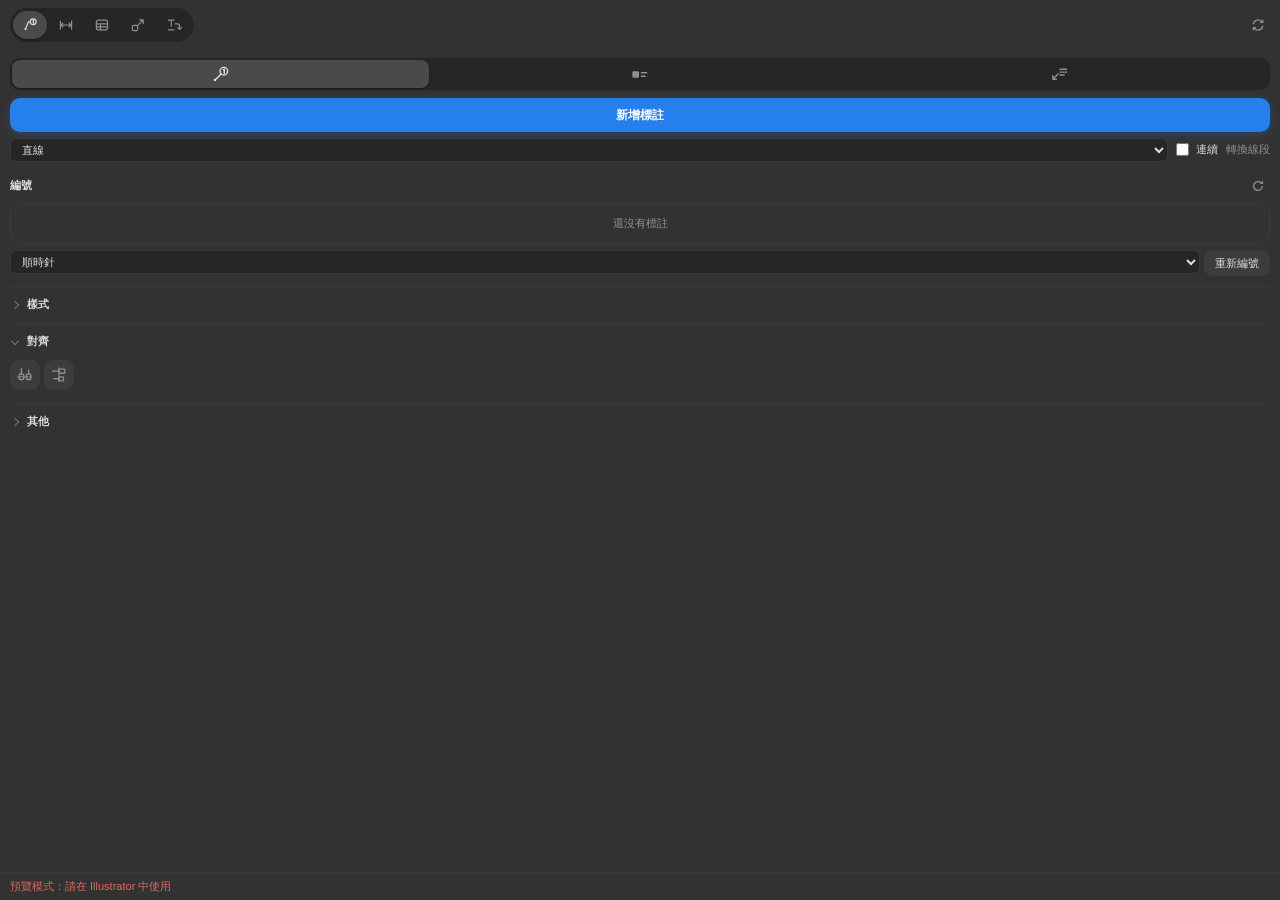
<file: CMFTool/index.html>
<!DOCTYPE html>
<html lang="zh-Hant">
<head>
<meta charset="UTF-8">
<title>CMF Tool</title>
<link rel="stylesheet" href="css/panel.css">
</head>
<body>

<nav class="tabs">
  <!-- 分頁：只有圖示（名稱在滑鼠停上去的說明裡） -->
  <div class="tab-track" role="tablist">
    <button class="tab is-active" data-tab="callout" role="tab" title="標註" aria-label="標註"><svg viewBox="0 0 20 20" fill="none" stroke="currentColor" stroke-width="1.5" stroke-linecap="round" aria-hidden="true"><circle cx="14" cy="6" r="3.6"/><path d="M13.6 4.6l.8-.5v3.8M10.4 6H8L4.6 14.4"/><circle cx="4.4" cy="15" r="1.4" fill="currentColor" stroke="none"/></svg></button>
    <button class="tab" data-tab="dim" role="tab" title="尺寸" aria-label="尺寸"><svg viewBox="0 0 20 20" fill="none" stroke="currentColor" stroke-width="1.5" stroke-linecap="round" stroke-linejoin="round" aria-hidden="true"><path d="M3 5v10M17 5v10M3.8 10h12.4M6 7.8 3.8 10 6 12.2M14 7.8l2.2 2.2-2.2 2.2"/></svg></button>
    <button class="tab" data-tab="excel" role="tab" title="Excel" aria-label="Excel"><svg viewBox="0 0 20 20" fill="none" stroke="currentColor" stroke-width="1.5" stroke-linecap="round" aria-hidden="true"><rect x="3" y="4" width="14" height="12" rx="2.5"/><path d="M3 8.5h14M3 12.3h14M8 8.5V16"/></svg></button>
    <button class="tab" data-tab="scale" role="tab" title="縮放" aria-label="縮放"><svg viewBox="0 0 20 20" fill="none" stroke="currentColor" stroke-width="1.5" stroke-linecap="round" stroke-linejoin="round" aria-hidden="true"><rect x="3" y="10.5" width="6.5" height="6.5" rx="1.5"/><path d="M9 11 16.5 3.5M12 3.5h4.5V8"/></svg></button>
    <button class="tab" data-tab="replace" role="tab" title="取代文字：一次換掉版本號、日期等文字，連工作區名稱一起換" aria-label="取代文字"><svg viewBox="0 0 20 20" fill="none" stroke="currentColor" stroke-width="1.5" stroke-linecap="round" stroke-linejoin="round" aria-hidden="true"><path d="M3 4h7M6.5 4v7.5M11.5 8.5h2.8a2.7 2.7 0 0 1 2.7 2.7v4.3M14.8 13.3l2.2 2.2 2.2-2.2M3 16h7"/></svg></button>
  </div>
  <button class="icon-btn reload" id="btnReload" title="重新載入外掛：換了新版的 CMFTool 資料夾之後按這裡，不用重開 Illustrator（設定都會保留）" aria-label="重新載入外掛">
    <svg viewBox="0 0 16 16" fill="none" stroke="currentColor" stroke-width="1.5" aria-hidden="true"><path d="M2.6 7A5.5 5.5 0 0 1 12.4 4.4M13.4 1.9v3h-3M13.4 9a5.5 5.5 0 0 1-9.8 2.6M2.6 14.1v-3h3"/></svg>
  </button>
</nav>

<!-- ==================== 標註 ==================== -->
<section class="page" id="page-callout" role="tabpanel">
  <!-- 新增哪一種：編號（圓圈或數字）、色號（色塊 + 一行文字）或文字說明（箭頭 + 一段文字）。
       三種共用下面的線條模式和「樣式」（文字說明的端點另外設定） -->
  <div class="seg" role="radiogroup" aria-label="新增哪一種標註">
    <input type="radio" class="tgl-in" name="kindSel" id="kindNumber" value="number" checked>
    <label class="sg" for="kindNumber" title="編號：圓圈或數字，對應 CMF 清單" aria-label="編號"><svg viewBox="0 0 20 20" fill="none" stroke="currentColor" stroke-width="1.5" stroke-linecap="round" stroke-linejoin="round" aria-hidden="true"><circle cx="13.5" cy="6.5" r="4"/><path d="M13 4.9l1-.6v4.4"/><path d="M10.6 9.4 4.6 15.4"/><circle cx="4.2" cy="15.8" r="1.4" fill="currentColor" stroke="none"/></svg></label>
    <input type="radio" class="tgl-in" name="kindSel" id="kindSwatch" value="swatch">
    <label class="sg" for="kindSwatch" title="色號：色塊 + 一行文字（例如 PANTONE 186 C），不編號" aria-label="色號"><svg viewBox="0 0 20 20" fill="none" stroke="currentColor" stroke-width="1.5" stroke-linecap="round" stroke-linejoin="round" aria-hidden="true"><rect x="2.5" y="6.5" width="7" height="7" rx="1.3" fill="currentColor" stroke="none"/><path d="M12 8.2h5.5M12 11.8h4"/></svg></label>
    <input type="radio" class="tgl-in" name="kindSel" id="kindNote" value="note">
    <label class="sg" for="kindNote" title="文字說明：箭頭 + 一段文字（可以好幾行），不編號" aria-label="文字說明"><svg viewBox="0 0 20 20" fill="none" stroke="currentColor" stroke-width="1.5" stroke-linecap="round" stroke-linejoin="round" aria-hidden="true"><path d="M10.5 4.5h7M10.5 7.5h7M10.5 10.5h4.5"/><path d="M8.5 9.5 3 15M3 11.2V15h3.8"/></svg></label>
  </div>
  <input type="hidden" id="kind" value="number">
  <div class="swrow" id="swRow" hidden>
    <input type="checkbox" class="tgl-in" id="swNoLine"><label class="ibtn tbtn" for="swNoLine" title="沒有箭頭：只有色塊 + 文字，在畫布上點一下就放在那裡（色塊的左邊）。再按一次回到有引線的色號" aria-label="沒有箭頭"><svg viewBox="0 0 20 20" fill="none" stroke="currentColor" stroke-width="1.5" stroke-linecap="round" stroke-linejoin="round" aria-hidden="true"><rect x="2.5" y="6.5" width="7" height="7" rx="1.3" fill="currentColor" stroke="none"/><path d="M12 8.2h5.5M12 11.8h4"/><path d="M3 3l14 14" stroke-width="1.3" opacity=".75"/></svg></label>
    <input type="color" id="swColor" value="#2b7bd6" title="色塊的顏色：按滴管點畫布上的物件取色（特別色、全域色票會一起帶入名稱）">
    <input type="text" id="swText" value="Pantone" placeholder="色號，例如 PANTONE 186 C" spellcheck="false" autocomplete="off"
           title="色塊旁邊的文字（一行）；空白 = 色票名稱或色碼">
    <input type="hidden" id="swSpot">
  </div>
  <div class="noterow" id="noteRow" hidden>
    <input type="checkbox" class="tgl-in" id="noteArrowOnly"><label class="ibtn tbtn" for="noteArrowOnly" title="只畫箭頭：新增的文字說明只有箭頭，沒有文字（再按一次回到箭頭 + 文字）" aria-label="只畫箭頭"><svg viewBox="0 0 20 20" fill="none" stroke="currentColor" stroke-width="1.5" stroke-linecap="round" stroke-linejoin="round" aria-hidden="true"><path d="M16 4 4.5 15.5M4.5 10.5v5h5"/></svg></label>
    <textarea id="noteText" rows="2" placeholder="文字說明（Enter 換行）" spellcheck="false" title="箭頭旁邊的文字，可以好幾行"></textarea>
  </div>
  <button class="add" id="btnAdd">新增標註</button>
  <div class="addopts">
    <select id="lineMode" aria-label="線條模式" title="直線：點 2 下　折線：點 3 下　自由折線：按「完成這條線」結束">
      <option value="straight">直線</option>
      <option value="elbow">折線</option>
      <option value="free">自由折線</option>
    </select>
    <label class="check" title="完成一條後繼續畫下一條"><input type="checkbox" id="continuous">連續</label>
    <button class="link" id="btnConvert" title="把選取的線段轉成標註（從產品畫向編號位置）">轉換線段</button>
  </div>
  <button class="btn strong hidden" id="btnFinish">完成這條線</button>

  <!-- 編號表：只有新增編號時顯示（色號、文字說明沒有編號） -->
  <div class="sect" id="numSect">
    <div class="sect-head">
      <span class="sect-title">編號</span>
      <span class="sect-meta" id="tableInfo"></span>
      <button class="link" id="btnLinkExcel" hidden title="指定 Excel 清單後，可以為每個編號選擇對應的物件">連結清單</button>
      <button class="icon-btn" id="btnRefresh" title="重新整理">
        <svg viewBox="0 0 16 16" fill="none" stroke="currentColor" stroke-width="1.6" aria-hidden="true"><path d="M13 8a5 5 0 1 1-1.5-3.6M13 2.5V5h-2.5"/></svg>
      </button>
    </div>
    <div class="numtable" id="numTable"><div class="empty">還沒有標註</div></div>
    <div class="pair mt">
      <select id="sortMode" aria-label="排序方式" title="重新編號的順序">
        <option value="clockwise">順時針</option>
        <option value="topdown">由上到下</option>
        <option value="leftright">由左到右</option>
        <option value="order">補齊空號</option>
      </select>
      <button class="btn" id="btnRenumber">重新編號</button>
    </div>
  </div>

  <details data-key="style">
    <summary>樣式</summary>
    <!-- 一個標註的圖：點編號、圓圈、引線、端點，打開那個部位的設定卡片，
         卡片放在圖的下面（js/callout.js 畫圖，js/figcard.js 開關卡片）。右上角「重設」大小 -->
    <div class="fig-wrap">
      <div class="cfig">
        <svg id="preview" viewBox="0 0 240 240" role="group" aria-label="標註的樣式：點圖上的編號、圓圈、引線或端點，打開它的設定"></svg>
        <button class="fig-reset" id="btnReset" type="button" title="重設大小：字級、圓圈內距和邊框、色塊、線寬、端點大小、繪圖樣式的 %、間距改回預設值，依目前工作區的大小等比放大縮小（A4 = 字級 10、線寬 0.75；A3 × 1.41）（顏色、字體、圓圈底開關、端點樣式不變）" aria-label="重設大小"><svg viewBox="0 0 16 16" fill="none" stroke="currentColor" stroke-width="1.5" aria-hidden="true"><path d="M3.2 8.6A4.9 4.9 0 1 0 4.6 4.4"/><path d="M4.4 1.9v2.7h2.7"/></svg></button>
      </div>
      <div class="pop" id="stylePop" role="dialog" aria-labelledby="popTitle" hidden>
        <div class="pop-head"><span class="pop-title" id="popTitle">文字</span><button class="icon-btn pop-close" title="關閉（Esc）" aria-label="關閉"><svg viewBox="0 0 16 16" fill="none" stroke="currentColor" stroke-width="1.6" aria-hidden="true"><path d="M4 4l8 8M12 4l-8 8"/></svg></button></div>

        <div class="pane" data-pane="text">
          <div class="row">
            <label for="fontSize">字級</label>
            <div class="pair">
              <input type="number" id="fontSize" min="1" step="0.5" value="10" title="字級 (pt)">
              <input type="color" id="textColor" value="#000000" title="編號的顏色">
              <input type="color" id="badgeTextColor" value="#000000" title="圓圈裡的數字顏色">
            </div>
          </div>
          <div class="row">
            <label for="fontFamily">字體</label>
            <select id="fontFamily"><option value="">預設字體</option></select>
          </div>
          <div class="row">
            <label for="fontStyle">字重</label>
            <div class="pair">
              <select id="fontStyle" disabled></select>
              <button class="icon-btn" id="btnFonts" title="重新讀取字體清單（安裝新字體後）">
                <svg viewBox="0 0 16 16" fill="none" stroke="currentColor" stroke-width="1.6" aria-hidden="true"><path d="M13 8a5 5 0 1 1-1.5-3.6M13 2.5V5h-2.5"/></svg>
              </button>
            </div>
          </div>
          <input type="hidden" id="fontName">
        </div>

        <div class="pane" data-pane="badge" hidden>
          <label class="check"><input type="checkbox" id="badge" checked>圓圈底</label>
          <div id="badgeRows">
            <div class="row">
              <label for="badgeColor">顏色</label>
              <input type="color" id="badgeColor" value="#ffffff" title="圓圈顏色">
            </div>
            <div class="row">
              <label for="badgePadding">內距</label>
              <input type="number" id="badgePadding" min="0" step="0.5" value="3" title="數字到圓圈邊緣的距離 (pt)">
            </div>
            <div class="row">
              <label for="badgeStrokeWidth">邊框</label>
              <div class="pair">
                <input type="number" id="badgeStrokeWidth" min="0" step="0.25" value="0.5" title="邊框粗細 (pt)，0 = 無邊框">
                <input type="color" id="badgeStrokeColor" value="#404040" title="邊框顏色">
              </div>
            </div>
          </div>
        </div>

        <div class="pane" data-pane="chip" hidden>
          <div class="row">
            <label for="chipSize">大小</label>
            <input type="number" id="chipSize" min="1" step="0.5" value="10" title="色塊的邊長 (pt)">
          </div>
          <div class="row">
            <label for="chipBorder">邊框</label>
            <div class="pair">
              <input type="number" id="chipBorder" min="0" step="0.25" value="0" title="色塊的邊框粗細 (pt)，0 = 無邊框（淺色的色塊加邊框才看得清楚）">
              <input type="color" id="chipBorderColor" value="#808080" title="色塊的邊框顏色">
            </div>
          </div>
        </div>

        <div class="pane" data-pane="line" hidden>
          <div class="row">
            <label for="lineWidth">線寬</label>
            <div class="pair">
              <input type="number" id="lineWidth" min="0.1" step="0.25" value="0.75" title="線寬 (pt)">
              <input type="color" id="lineColor" value="#404040" title="線條顏色">
            </div>
          </div>
          <div class="row">
            <label for="gap">間距</label>
            <input type="number" id="gap" min="0" step="0.5" value="2" title="編號（或圓圈）跟線頭的距離 (pt)">
          </div>
        </div>

        <div class="pane" data-pane="end" hidden>
          <div class="row">
            <label for="endStyle">端點</label>
            <div class="pair">
              <select id="endStyle">
                <option value="dot">圓點</option>
                <option value="arrow">箭頭</option>
                <option value="none">無</option>
                <option value="style">繪圖樣式</option>
              </select>
              <input type="number" id="endSize" min="0.5" step="0.5" value="2.5" title="端點大小 (pt)">
            </div>
          </div>
          <div class="row" id="styleRow">
            <label for="styleName">樣式名稱</label>
            <div class="pair">
              <input type="text" id="styleName" value="CMF_Arrow" title="文件裡繪圖樣式的名稱，可在樣式中設定箭頭">
              <div class="unit-field">
                <input type="number" id="styleScale" min="1" step="10" value="100" title="繪圖樣式的線寬、箭頭放大或縮小多少 (%)；縮放分頁縮放文件時會跟著改">
                <span class="unit">%</span>
              </div>
            </div>
          </div>
        </div>
      </div>
    </div>
    <!-- 工具列（滑鼠停上去有說明）：同步全部、套用選取、修改樣式時自動套用到選取的標註｜靠右：重新排版、吸取樣式 -->
    <div class="tools" role="toolbar" aria-label="標註的樣式工具">
      <button class="ibtn" id="btnSync" title="同步全部：工作區裡跟上面選的同一種（編號、色號或文字說明）的標註都套用目前的樣式，其他種類不動；工作區外面的也不動（要改就選取後按「套用選取」）" aria-label="同步全部"><svg viewBox="0 0 20 20" fill="none" stroke="currentColor" stroke-width="1.5" stroke-linecap="round" stroke-linejoin="round" aria-hidden="true"><path d="M4 9.5a6 6 0 0 1 10.4-3.8M16 10.5a6 6 0 0 1-10.4 3.8M14.8 3v3h-3M5.2 17v-3h3"/><rect x="8" y="8" width="4" height="4" rx="1"/></svg></button>
      <button class="ibtn" id="btnRestyle" title="套用選取：只把選取的標註改成目前的樣式（只改跟上面選的同一種的）" aria-label="套用選取"><svg viewBox="0 0 20 20" fill="none" stroke="currentColor" stroke-width="1.5" stroke-linecap="round" stroke-linejoin="round" aria-hidden="true"><path d="M4 3.5l9.5 4.8-4.2 1.3-1.6 4.3z"/><path d="M14.5 11.5l.8 1.7 1.7.8-1.7.8-.8 1.7-.8-1.7-1.7-.8 1.7-.8z"/></svg></button>
      <input type="checkbox" class="tgl-in" id="autoSync"><label class="ibtn tbtn" for="autoSync" title="修改樣式時自動套用到選取的標註：選取標註之後改樣式，選取的標註馬上跟著改（只改跟上面選的同一種的；樣式圖選著一個部位時只改那個部位）" aria-label="修改樣式時自動套用到選取的標註"><svg viewBox="0 0 20 20" fill="none" stroke="currentColor" stroke-width="1.5" stroke-linecap="round" stroke-linejoin="round" aria-hidden="true"><path d="M11 2.5 5 11h4.2l-1 6.5 6-8.6H10z"/></svg></label>
      <span class="sp"></span>
      <button class="ibtn" id="btnRelayout" title="重新排版：用直接選取工具移動線條錨點後，讓編號重新對齊" aria-label="重新排版"><svg viewBox="0 0 20 20" fill="none" stroke="currentColor" stroke-width="1.5" stroke-linecap="round" stroke-linejoin="round" aria-hidden="true"><circle cx="14" cy="6.5" r="3.2"/><path d="M11.2 8.2 4.8 15.5"/><circle cx="4.5" cy="15.8" r="1.3" fill="currentColor" stroke="none"/><path d="M2.5 6.5h6" stroke-dasharray="1.6 1.8"/></svg></button>
      <button class="ibtn" id="btnPickStyle" title="吸取樣式：選取一個標註後按這裡：下面的樣式改成跟它一樣，之後新增的標註就用這個樣式（要改其他標註，再按「同步全部」或「套用選取」）" aria-label="吸取樣式"><svg viewBox="0 0 20 20" fill="none" stroke="currentColor" stroke-width="1.5" stroke-linecap="round" stroke-linejoin="round" aria-hidden="true"><path d="M12.6 3.6a1.9 1.9 0 0 1 2.7 0l1.1 1.1a1.9 1.9 0 0 1 0 2.7l-1.6 1.6-3.8-3.8z"/><path d="M11 5.2 4.4 11.8 3.5 16.5l4.7-.9 6.6-6.6"/></svg></button>
    </div>
  </details>

  <!-- 對齊標籤：選取兩個以上的標註，標籤排成一橫排或一直列（host.jsx 的 alignLabels） -->
  <details data-key="align" open>
    <summary>對齊</summary>
    <div class="tools" role="toolbar" aria-label="對齊標籤">
      <button class="ibtn" id="btnAlignRow" title="排成一橫排：選取兩個以上的標註（編號、色號、文字說明都可以），標籤的中線對齊成一橫排。箭頭指的位置不變，只移動線的標籤那一端；對齊到離產品最遠的那個" aria-label="排成一橫排"><svg viewBox="0 0 20 20" fill="none" stroke="currentColor" stroke-width="1.5" stroke-linecap="round" stroke-linejoin="round" aria-hidden="true"><path d="M2 12h16" stroke-dasharray="1.6 1.7"/><rect x="3.5" y="9" width="5" height="6" rx="1"/><rect x="11.5" y="9" width="5" height="6" rx="1"/><path d="M6 9V3M14 9V4.5"/></svg></button>
      <button class="ibtn" id="btnAlignCol" title="排成一直列：選取兩個以上的標註，標籤靠線的那一邊對齊成一直列（標籤在線的右邊 = 左緣對齊，在左邊 = 右緣對齊）。箭頭指的位置不變，只移動線的標籤那一端；對齊到離產品最遠的那個" aria-label="排成一直列"><svg viewBox="0 0 20 20" fill="none" stroke="currentColor" stroke-width="1.5" stroke-linecap="round" stroke-linejoin="round" aria-hidden="true"><path d="M10 2v16" stroke-dasharray="1.6 1.7"/><rect x="10" y="3.5" width="6.5" height="4.5" rx="1"/><rect x="10" y="12" width="5" height="4.5" rx="1"/><path d="M10 5.7H3M10 14.2H4.5"/></svg></button>
    </div>
  </details>

  <details data-key="more">
    <summary>其他</summary>
    <div class="row">
      <label for="startMode">下一個</label>
      <div class="pair">
        <select id="startMode">
          <option value="auto">接續最大號</option>
          <option value="manual">指定</option>
        </select>
        <input type="number" id="startNumber" min="1" value="1" aria-label="下一個編號">
      </div>
    </div>
    <label class="check"><input type="checkbox" id="sameNumber">轉換多條線時用同一個編號</label>
    <div class="row">
      <label for="setNumberValue">選取的</label>
      <div class="pair">
        <input type="number" id="setNumberValue" min="1" value="1" aria-label="編號">
        <button class="btn" id="btnSetNumber" title="把選取的標註設為這個編號">設為此編號</button>
      </div>
    </div>
    <div class="grid2 mt">
      <button class="btn" id="btnSelectAll">選取全部標註</button>
      <button class="btn" id="btnToggle">顯示 / 隱藏圖層</button>
    </div>
    <label class="check" title="CMF Callouts、CMF Dimensions、CMF Tables 圖層只給工具用：在這兩個圖層畫的其他東西，取消選取後自動搬到你上次用的圖層；沒選取東西時，作用中的圖層也自動切回去。標註、尺寸搬到（或複製貼上到）其他圖層，就變成一般物件，不再同步（標註分頁、尺寸分頁共用這個設定）"><input type="checkbox" id="guardLayers" checked>CMF 圖層只放標註、尺寸和表格</label>
  </details>
</section>

<!-- ==================== 尺寸 ==================== -->
<section class="page" id="page-dim" role="tabpanel" hidden>

  <div class="sect-head">
    <span class="sect-title">選取</span>
    <span class="sect-meta" id="dimSel"></span>
    <button class="icon-btn" id="btnDimRefresh" title="重新讀取選取的物件">
      <svg viewBox="0 0 16 16" fill="none" stroke="currentColor" stroke-width="1.6" aria-hidden="true"><path d="M13 8a5 5 0 1 1-1.5-3.6M13 2.5V5h-2.5"/></svg>
    </button>
  </div>
  <!-- 標尺寸：上面一列選要標的類型（可以多選）、按「標尺寸」；寬高標在哪一邊用下面示範框裡矩形四邊的圓點選（可以多選），
       示範框照選好的邊畫。版面參考 Specees -->
  <div class="dim-bar">
    <div class="types" role="group" aria-label="要標的尺寸（可以多選）">
      <input type="checkbox" class="tgl-in" id="dimTypeSel" checked>
      <label class="ticon" for="dimTypeSel" title="選取範圍的寬高：好幾個物件時標它們合起來的外框" aria-label="選取範圍寬高"><svg viewBox="0 0 20 20" fill="none" stroke="currentColor" stroke-width="1.2" aria-hidden="true"><rect x="2.5" y="8.5" width="15" height="9" rx="1" stroke-dasharray="1.6 1.4"/><rect x="4.5" y="11" width="4.5" height="4.5" rx=".8"/><rect x="11" y="10.5" width="4.5" height="5" rx=".8"/><path d="M2.5 5h15M2.5 3.5v3M17.5 3.5v3"/></svg></label>
      <input type="checkbox" class="tgl-in" id="dimTypeEach">
      <label class="ticon" for="dimTypeEach" title="每個物件各自的寬高" aria-label="各物件寬高"><svg viewBox="0 0 20 20" fill="none" stroke="currentColor" stroke-width="1.2" aria-hidden="true"><rect x="2" y="9" width="6.5" height="8" rx="1"/><rect x="11.5" y="11" width="6.5" height="6" rx="1"/><path d="M2 5.5h6.5M2 4v3M8.5 4v3M11.5 7.5H18M11.5 6v3M18 6v3"/></svg></label>
      <input type="checkbox" class="tgl-in" id="dimTypeDia">
      <label class="ticon" for="dimTypeDia" title="圓的直徑；選群組時，每種大小的圓標一個" aria-label="直徑"><svg viewBox="0 0 20 20" fill="none" stroke="currentColor" stroke-width="1.2" aria-hidden="true"><circle cx="10" cy="10" r="6.5"/><path d="M5.4 14.6 14.6 5.4"/></svg></label>
      <input type="checkbox" class="tgl-in" id="dimTypeRad">
      <label class="ticon" for="dimTypeRad" title="圓弧、圓角的半徑；同樣大小的圓角標一個" aria-label="半徑"><svg viewBox="0 0 20 20" fill="none" stroke="currentColor" stroke-width="1.2" aria-hidden="true"><path d="M4 17v-7a6 6 0 0 1 6-6h7"/><path d="M10 10 6 6"/><circle cx="10" cy="10" r="1" fill="currentColor" stroke="none"/></svg></label>
    </div>
    <span class="sp"></span>
    <button class="go alt" id="btnDimLen" type="button" aria-pressed="false" title="兩點距離：切到鋼筆，點起點、點終點，標一個箭頭和中間的距離（不用選物件）。箭頭只畫一端時畫在起點。按住 Shift 鎖水平、垂直；標好一個就切回選取工具（再按一次或 Esc 取消）" aria-label="兩點距離"><svg viewBox="0 0 20 20" fill="none" stroke="currentColor" stroke-width="1.5" stroke-linecap="round" stroke-linejoin="round" aria-hidden="true"><path d="M3 12.5h14M5.6 10.3 3 12.5l2.6 2.2M14.4 10.3l2.6 2.2-2.6 2.2"/><path d="M7.5 7h5" stroke-width="1.3"/></svg></button>
    <button class="go" id="btnDimAdd" title="標尺寸：照選好的類型和位置，標註選取的物件" aria-label="標尺寸"><svg viewBox="0 0 32 32" fill="none" stroke="currentColor" stroke-width="1.8" aria-hidden="true"><rect x="5" y="11" width="16" height="16" rx="1.5"/><path d="M5 6h16M5 4v4M21 4v4M26 11v16M24 11h4M24 27h4"/></svg></button>
  </div>
  <!-- 示範框：照目前的樣式畫一個尺寸，左上角切換標矩形（寬、高）或標圓（直徑）。點文字、尺寸線、端點、延伸線，
       打開那個部位的設定卡片，跟標註的圖一樣（js/dimension.js 畫圖，js/figcard.js 開關卡片）。
       矩形四邊的圓點（#dimPad）選寬高標在哪一邊，位置由 js/dimension.js 照畫出來的矩形放 -->
  <div class="fig-wrap">
    <div class="cfig">
      <svg id="dimPreview" viewBox="0 0 240 240" role="group" aria-label="尺寸的樣式：點圖上的文字、尺寸線、端點或延伸線，打開它的設定"></svg>
      <div class="fig-mode" role="radiogroup" aria-label="示範標哪一種">
        <input type="radio" class="tgl-in" name="dimFig" id="dimFigRect" value="rect" checked>
        <label class="fm" for="dimFigRect" title="示範標矩形：寬度、高度"><svg viewBox="0 0 16 16" fill="none" stroke="currentColor" stroke-width="1.3" aria-hidden="true"><rect x="2.5" y="5.5" width="11" height="8" rx=".8"/><path d="M2.5 2.5h11M2.5 1.5v2M13.5 1.5v2"/></svg></label>
        <input type="radio" class="tgl-in" name="dimFig" id="dimFigCircle" value="circle">
        <label class="fm" for="dimFigCircle" title="示範標圓：直徑"><svg viewBox="0 0 16 16" fill="none" stroke="currentColor" stroke-width="1.3" aria-hidden="true"><circle cx="6.5" cy="9.5" r="5"/><path d="M10 6 12.5 3.5H15.5"/></svg></label>
        <input type="radio" class="tgl-in" name="dimFig" id="dimFigLen" value="len">
        <label class="fm" for="dimFigLen" title="示範兩點距離：箭頭和中間的距離（上面的「兩點距離」按鈕標）"><svg viewBox="0 0 16 16" fill="none" stroke="currentColor" stroke-width="1.3" stroke-linecap="round" stroke-linejoin="round" aria-hidden="true"><path d="M1.5 4v9M14.5 4v9M2 8.5h12M4 7l-2 1.5L4 10M12 7l2 1.5-2 1.5"/></svg></label>
      </div>
      <div class="pad" id="dimPad" role="group" aria-label="寬高標在哪一邊（可以多選）">
        <input type="checkbox" class="tgl-in" id="dimPosTop" checked>
        <label class="dot up" for="dimPosTop" title="寬度標在上方" aria-label="上"></label>
        <input type="checkbox" class="tgl-in" id="dimPosLeft">
        <label class="dot left" for="dimPosLeft" title="高度標在左側" aria-label="左"></label>
        <input type="checkbox" class="tgl-in" id="dimPosRight" checked>
        <label class="dot right" for="dimPosRight" title="高度標在右側" aria-label="右"></label>
        <input type="checkbox" class="tgl-in" id="dimPosBottom">
        <label class="dot down" for="dimPosBottom" title="寬度標在下方" aria-label="下"></label>
      </div>
      <button class="fig-reset" id="btnDimReset" type="button" title="重設大小：字級、線寬、端點、文字離線、斷開留空、延伸線、引線、距離和自動調整的基準改回預設值，依目前工作區的大小等比放大縮小（A4 = 字級 8、線寬 0.5；A3 × 1.41）（顏色、字體、數字格式、標法不變）" aria-label="重設大小"><svg viewBox="0 0 16 16" fill="none" stroke="currentColor" stroke-width="1.5" aria-hidden="true"><path d="M3.2 8.6A4.9 4.9 0 1 0 4.6 4.4"/><path d="M4.4 1.9v2.7h2.7"/></svg></button>
    </div>
    <div class="pop" id="dimPop" role="dialog" aria-labelledby="dimPopTitle" hidden>
      <div class="pop-head"><span class="pop-title" id="dimPopTitle">文字</span><button class="icon-btn pop-close" title="關閉（Esc）" aria-label="關閉"><svg viewBox="0 0 16 16" fill="none" stroke="currentColor" stroke-width="1.6" aria-hidden="true"><path d="M4 4l8 8M12 4l-8 8"/></svg></button></div>

      <div class="pane" data-pane="text">
        <div class="row">
          <label for="dimFontSize">字級</label>
          <div class="pair">
            <input type="number" id="dimFontSize" min="1" step="0.5" value="8" title="字級 (pt)">
            <input type="color" id="dimTextColor" value="#000000" title="文字顏色">
          </div>
        </div>
        <div class="row">
          <label for="dimFontFamily">字體</label>
          <select id="dimFontFamily"><option value="">預設字體</option></select>
        </div>
        <div class="row">
          <label for="dimFontStyle">字重</label>
          <div class="pair">
            <select id="dimFontStyle" disabled></select>
            <button class="icon-btn" id="btnDimFonts" title="重新讀取字體清單（安裝新字體後）">
              <svg viewBox="0 0 16 16" fill="none" stroke="currentColor" stroke-width="1.6" aria-hidden="true"><path d="M13 8a5 5 0 1 1-1.5-3.6M13 2.5V5h-2.5"/></svg>
            </button>
          </div>
        </div>
        <input type="hidden" id="dimFontName">
        <div class="row">
          <label for="dimTextAlign">方向</label>
          <select id="dimTextAlign" title="高度、斜的直徑和半徑，文字要沿著線轉向，還是保持水平">
            <option value="aligned">沿著尺寸線</option>
            <option value="horizontal">一律水平</option>
          </select>
        </div>
        <div class="row">
          <label for="dimTextPos">擺放</label>
          <select id="dimTextPos" title="寬高和畫在圓裡面的直徑、半徑：文字放在尺寸線旁邊，或放在線的中間、把線斷開（放不下時放在旁邊）">
            <option value="above">線的旁邊</option>
            <option value="middle">線的中間（斷開）</option>
          </select>
        </div>
        <div class="row">
          <label for="dimTextGap">文字離線</label>
          <input type="number" id="dimTextGap" min="0" step="0.5" value="2" title="文字放在線的旁邊時，文字跟尺寸線（引線的橫線）之間空多少 (pt)，從線的邊緣算">
        </div>
        <div class="row">
          <label for="dimBreakGap">斷開留空</label>
          <input type="number" id="dimBreakGap" min="0" step="0.5" value="2" title="文字放在線的中間時，文字兩邊跟斷開的線頭之間空多少 (pt)">
        </div>
        <div class="row">
          <label for="dimTextBg">底色</label>
          <div class="pair">
            <select id="dimTextBg" title="文字後面墊一塊底色，標在產品圖、照片上也看得清楚">
              <option value="none">無</option>
              <option value="box">色塊</option>
            </select>
            <input type="color" id="dimTextBgColor" value="#ffffff" title="底色">
          </div>
        </div>
        <div class="sub">數字</div>
        <div class="row">
          <label for="dimRatio">比例</label>
          <div class="pair">
            <input type="text" id="dimRatio" value="1:1" spellcheck="false" autocomplete="off" data-ime="off"
                   title="圖面比例：圖畫成實物的一半大 = 1:2（或只寫 2），標出來的數字會乘 2">
            <select id="dimUnit" title="單位">
              <option value="mm">mm</option>
              <option value="cm">cm</option>
              <option value="in">in</option>
              <option value="pt">pt</option>
              <option value="px">px</option>
              <option value="doc">文件單位</option>
            </select>
          </div>
        </div>
        <div class="row">
          <label for="dimDecimals">小數</label>
          <div class="pair">
            <select id="dimDecimals" title="最多幾位小數，尾數的 0 會去掉">
              <option value="0">1</option>
              <option value="1" selected>0.1</option>
              <option value="2">0.01</option>
              <option value="3">0.001</option>
            </select>
            <label class="check" title="數字後面加單位"><input type="checkbox" id="dimShowUnit" checked>加單位</label>
          </div>
        </div>
        <div class="row only-circle">
          <label for="dimDiaSym">符號</label>
          <div class="pair">
            <select id="dimDiaSym" title="直徑的符號（字體裡要有這個字）">
              <option value="slash">&#xD8;20</option>
              <option value="phi">&#x3C6;20</option>
              <option value="sign">&#x2300;20</option>
            </select>
            <select id="dimCount" aria-label="數量" title="群組裡有好幾個一樣大的圓（或圓角）時，數字前面加上數量">
              <option value="none">不標數量</option>
              <option value="x">4&#xD7;&#xD8;3</option>
              <option value="dash">4-&#xD8;3</option>
            </select>
          </div>
        </div>
        <div class="row">
          <label for="dimPrefix">前後綴</label>
          <div class="pair">
            <input type="text" id="dimPrefix" placeholder="前綴" spellcheck="false" autocomplete="off" title="加在數字前面的文字，例如「約」">
            <input type="text" id="dimSuffix" placeholder="後綴 &#xB1;0.1" spellcheck="false" autocomplete="off" title="加在數字（和單位）後面的文字，例如公差 ±0.1、(參考)">
          </div>
        </div>
      </div>

      <div class="pane" data-pane="line" hidden>
        <div class="row">
          <label for="dimLineWidth">線寬</label>
          <div class="pair">
            <input type="number" id="dimLineWidth" min="0.1" step="0.25" value="0.5" title="線寬 (pt)">
            <input type="color" id="dimLineColor" value="#404040" title="線條和箭頭的顏色">
          </div>
        </div>
        <div class="row only-len">
          <label for="dimLenSide">文字在</label>
          <select id="dimLenSide" title="兩點距離的文字放在線的哪一側：橫的線是上面或下面，直的線是左邊或右邊。新增時用這個；已經標好的，選取後按「套用選取」改（「同步全部」不改）">
            <option value="a">上方／左側</option>
            <option value="b">下方／右側</option>
          </select>
        </div>
        <div class="row only-rect">
          <label for="dimOffset">距離</label>
          <input type="number" id="dimOffset" min="0" step="1" value="12" title="寬度、高度的尺寸線離物件的距離 (pt)：新增的尺寸用這個距離；「同步全部」、「套用選取」也會把寬高的尺寸改成這個距離">
        </div>
        <!-- 直徑・半徑（示範框切到「圓」時才看得到） -->
        <div class="only-circle">
          <div class="row">
            <label for="dimRadMode">標法</label>
            <select id="dimRadMode" title="直徑、半徑怎麼標。已經標好的尺寸，按「同步全部」或「套用選取」改成新的標法">
              <option value="leader" selected>引線拉到圓外</option>
              <option value="through">穿過圓心拉出去</option>
              <option value="inside">畫在圓裡面</option>
              <option value="auto">自動（放得下就畫在圓裡）</option>
            </select>
          </div>
          <div class="row">
            <label for="dimAngle">角度</label>
            <input type="number" id="dimAngle" step="15" value="45" title="直徑、半徑標在哪個方向 (°)：0 = 右，90 = 上，45 = 右上。圓角也會挑最靠這個方向的角（新增時決定）">
          </div>
          <div class="row">
            <label for="dimLeader">引線</label>
            <div class="pair">
              <input type="number" id="dimLeader" min="0" step="1" value="12" title="引線從圓周往外拉多長 (pt)">
              <select id="dimShelf" aria-label="引線末端" title="引線末端：轉一段水平線，文字站在線上或接在線後面；或不要水平線">
                <option value="over">字在線上</option>
                <option value="end">字在線後</option>
                <option value="none">無橫線</option>
              </select>
            </div>
          </div>
          <label class="check" title="半徑畫在圓裡面或穿過圓心時，在圓心畫一個十字"><input type="checkbox" id="dimCenterMark" checked>半徑的圓心畫十字</label>
        </div>
      </div>

      <div class="pane" data-pane="end" hidden>
        <div class="row">
          <label for="dimEndStyle">端點</label>
          <div class="pair">
            <select id="dimEndStyle">
              <option value="arrow">箭頭</option>
              <option value="open">開放箭頭</option>
              <option value="tick">斜線</option>
              <option value="dot">圓點</option>
              <option value="none">無</option>
            </select>
            <input type="number" id="dimEndSize" min="0.5" step="0.5" value="4" title="端點大小：箭頭、斜線的長度 (pt)">
          </div>
        </div>
        <div class="row only-len">
          <label for="dimLenEnds">兩點距離</label>
          <select id="dimLenEnds" title="兩點距離的箭頭：兩端都畫，或只畫在起點（第一下點的地方），另一端留給文字說明">
            <option value="both">兩端</option>
            <option value="one">只畫起點（單向）</option>
          </select>
        </div>
        <div class="row only-rect and-len">
          <label for="dimArrowPos">箭頭位置</label>
          <select id="dimArrowPos" title="寬高的箭頭（開放箭頭）放在延伸線內側往外指，或放在外側往內指">
            <option value="auto">自動（放不下時放外側）</option>
            <option value="inside">一律內側</option>
            <option value="outside">一律外側</option>
          </select>
        </div>
      </div>

      <div class="pane" data-pane="ext" hidden>
        <div class="row">
          <label for="dimExtLine">延伸線</label>
          <select id="dimExtLine" title="寬高的延伸線（從物件拉到尺寸線的線）">
            <option value="same">跟尺寸線一樣粗</option>
            <option value="thin">細一半</option>
            <option value="none">不畫</option>
          </select>
        </div>
        <div class="row">
          <label for="dimExtGap">留空/超出</label>
          <div class="pair">
            <input type="number" id="dimExtGap" min="0" step="0.5" value="2" title="延伸線跟物件之間留的空隙 (pt)">
            <input type="number" id="dimExtOver" min="0" step="0.5" value="2" title="延伸線超出尺寸線的長度 (pt)">
          </div>
        </div>
      </div>
    </div>
  </div>

  <!-- 樣式的工具列（滑鼠停上去有說明）：同步全部、套用選取、修改時自動套用｜靠右：吸取樣式 -->
  <div class="tools" role="toolbar" aria-label="尺寸的樣式工具">
    <button class="ibtn" id="btnDimSync" title="同步全部：工作區裡的尺寸都改成面板上的樣式（字級、線寬一樣大）、數字格式和直徑半徑的標法，位置不變；工作區外面的不動（要改就選取後按「套用選取」）" aria-label="同步全部"><svg viewBox="0 0 20 20" fill="none" stroke="currentColor" stroke-width="1.5" stroke-linecap="round" stroke-linejoin="round" aria-hidden="true"><path d="M4 9.5a6 6 0 0 1 10.4-3.8M16 10.5a6 6 0 0 1-10.4 3.8M14.8 3v3h-3M5.2 17v-3h3"/><rect x="8" y="8" width="4" height="4" rx="1"/></svg></button>
    <button class="ibtn" id="btnDimRestyle" title="套用選取：只把選取的尺寸改成面板上的樣式" aria-label="套用選取"><svg viewBox="0 0 20 20" fill="none" stroke="currentColor" stroke-width="1.5" stroke-linecap="round" stroke-linejoin="round" aria-hidden="true"><path d="M4 3.5l9.5 4.8-4.2 1.3-1.6 4.3z"/><path d="M14.5 11.5l.8 1.7 1.7.8-1.7.8-.8 1.7-.8-1.7-1.7-.8 1.7-.8z"/></svg></button>
    <input type="checkbox" class="tgl-in" id="dimAutoApply"><label class="ibtn tbtn" for="dimAutoApply" title="修改時自動套用到選取的尺寸：選取尺寸之後修改樣式、數字或標法，選取的尺寸馬上跟著改" aria-label="修改時自動套用到選取的尺寸"><svg viewBox="0 0 20 20" fill="none" stroke="currentColor" stroke-width="1.5" stroke-linecap="round" stroke-linejoin="round" aria-hidden="true"><path d="M11 2.5 5 11h4.2l-1 6.5 6-8.6H10z"/></svg></label>
    <span class="sp"></span>
    <button class="ibtn" id="btnDimPickStyle" title="吸取樣式：選取一個尺寸後按這裡：樣式和數字的設定改成跟它一樣，之後新增的尺寸就用這個樣式（要改其他尺寸，再按「同步全部」或「套用選取」）" aria-label="吸取樣式"><svg viewBox="0 0 20 20" fill="none" stroke="currentColor" stroke-width="1.5" stroke-linecap="round" stroke-linejoin="round" aria-hidden="true"><path d="M12.6 3.6a1.9 1.9 0 0 1 2.7 0l1.1 1.1a1.9 1.9 0 0 1 0 2.7l-1.6 1.6-3.8-3.8z"/><path d="M11 5.2 4.4 11.8 3.5 16.5l4.7-.9 6.6-6.6"/></svg></button>
  </div>

  <!-- 其他：量法的兩個開關（含線寬、依物件大小自動調整）｜選取全部尺寸、顯示 / 隱藏圖層 -->
  <details data-key="dimMore" open>
    <summary>其他</summary>
    <div class="tools" role="toolbar" aria-label="尺寸的其他工具">
      <input type="checkbox" class="tgl-in" id="dimVisible"><label class="ibtn tbtn" for="dimVisible" title="含線寬：量到線條的外緣：寬高跟「變形」面板勾「使用預視邊界」一樣，圓的直徑、圓角的半徑也加上線寬；不勾 = 只量形狀（線條中間）" aria-label="含線寬"><svg viewBox="0 0 20 20" fill="none" stroke="currentColor" stroke-width="1.5" stroke-linecap="round" stroke-linejoin="round" aria-hidden="true"><rect x="4.5" y="4.5" width="11" height="11" rx="2.5" stroke-width="3"/><rect x="1.8" y="1.8" width="16.4" height="16.4" rx="4" stroke-width=".9" stroke-dasharray="1.5 1.6"/></svg></label>
      <input type="checkbox" class="tgl-in" id="dimAuto"><label class="ibtn tbtn" for="dimAuto" title="依物件大小自動調整樣式：字級、線寬、箭頭、間距、引線和距離跟著量的物件大小等比調整：示範框裡的樣式數值是給「基準」大小的物件用的，物件比較大就放大、比較小就縮小（最多縮到一半）。只在新增尺寸時作用；「同步全部」、「套用選取」會把尺寸都改成面板上的樣式" aria-label="依物件大小自動調整樣式"><svg viewBox="0 0 20 20" fill="none" stroke="currentColor" stroke-width="1.5" stroke-linecap="round" stroke-linejoin="round" aria-hidden="true"><rect x="2.5" y="11" width="6" height="6" rx="1.2"/><rect x="2.5" y="2.5" width="15" height="15" rx="3" stroke-dasharray="1.6 1.8"/><path d="M10 10l4.5-4.5M11 5.5h3.5V9"/></svg></label>
      <span class="tools-sep"></span>
      <button class="ibtn" id="btnDimSelectAll" title="選取全部尺寸：選取文件裡所有用 CMF Tool 標的尺寸" aria-label="選取全部尺寸"><svg viewBox="0 0 20 20" fill="none" stroke="currentColor" stroke-width="1.5" stroke-linecap="round" stroke-linejoin="round" aria-hidden="true"><rect x="2.5" y="2.5" width="15" height="15" rx="3.5" stroke-dasharray="1.8 1.9"/><path d="M6.5 10h7M6.5 8.3v3.4M13.5 8.3v3.4"/></svg></button>
      <button class="ibtn" id="btnDimToggle" title="顯示 / 隱藏尺寸圖層：切換尺寸所在圖層的顯示" aria-label="顯示 / 隱藏尺寸圖層"><svg viewBox="0 0 20 20" fill="none" stroke="currentColor" stroke-width="1.5" stroke-linecap="round" stroke-linejoin="round" aria-hidden="true"><path d="M2 10s3-5.5 8-5.5S18 10 18 10s-3 5.5-8 5.5S2 10 2 10z"/><circle cx="10" cy="10" r="2.3"/></svg></button>
    </div>
  <div class="row" id="dimAutoRow">
      <label for="dimAutoBase">基準</label>
      <div class="unit-field">
        <input type="number" id="dimAutoBase" min="1" step="10" value="100" title="「樣式」的字級、線寬等適合多大的物件：物件較長的一邊等於這個大小時，照樣式原樣標">
        <span class="unit">mm</span>
      </div>
    </div>
    <div class="hint" id="dimAutoHint"></div>
  </details>

</section>

<!-- ==================== Excel ==================== -->
<section class="page" id="page-excel" role="tabpanel" hidden>
  <div class="file">
    <div class="file-info">
      <div id="fileName" class="file-name is-empty">尚未選擇檔案</div>
      <div id="fileDir" class="file-dir"></div>
    </div>
    <button class="btn" id="btnPick">選擇…</button>
  </div>
  <select id="fileChoices" class="choices" hidden aria-label="同資料夾的 Excel 檔案"></select>
  <div class="source-row"><span id="fileSource"></span><button class="link" id="btnAuto" hidden>改回自動</button></div>

  <button class="add" id="btnUpdate">從 Excel 更新</button>
  <label class="check" title="Excel 存檔後自動更新文件中的文字和表格"><input type="checkbox" id="chkAuto">Excel 存檔時自動更新</label>
  <div class="check-row" id="writeBackRow">
    <label class="check" title="Illustrator 存檔時，在 Illustrator 裡改過內容的綁定文字（包括匯入的表格裡的字）寫回 Excel 對應的儲存格。Excel 那邊也改過的格子、公式不會被蓋掉（只有 Windows 可以用）"><input type="checkbox" id="chkWriteBack" checked>存 .ai 時寫回 Excel</label>
    <button class="link" id="btnWriteBack" title="現在就把 Illustrator 裡改過的綁定文字寫回 Excel；Excel 那邊也改過、或不知道是哪邊改的，也用 Illustrator 的（公式不會被蓋掉）">現在寫回</button>
  </div>
  <div id="result" class="result" hidden></div>

  <details open data-key="cmf" id="cmfBox">
    <summary>CMF 清單</summary>
    <div class="row">
      <label for="cmfTable">表格</label>
      <select id="cmfTable" title="這個表格會依標註編號排序，序號欄改成標註編號"></select>
    </div>
    <div id="cmfFields" hidden>
      <div class="row">
        <label for="cmfNum">欄位</label>
        <div class="pair">
          <select id="cmfNum" title="序號欄"></select>
          <select id="cmfName" title="物件名稱欄"></select>
        </div>
      </div>
      <div class="row">
        <label for="cmfRest">未對應</label>
        <div class="pair">
          <select id="cmfRest" title="還沒有對應標註的物件">
            <option value="continue">接續編號</option>
            <option value="blank">序號留空</option>
            <option value="hide">不顯示</option>
          </select>
          <select id="cmfHead" title="表格上方的標題列數">
            <option value="">自動標題</option>
            <option value="0">無標題</option>
            <option value="1">標題 1 列</option>
            <option value="2">標題 2 列</option>
            <option value="3">標題 3 列</option>
            <option value="4">標題 4 列</option>
          </select>
        </div>
      </div>
      <label class="check"><input type="checkbox" id="cmfAuto" checked>編號變更時自動排序</label>
      <label class="check" title="Excel 檔案也一起排序、改寫序號並存檔。Excel 開著且有其他未存檔的修改時，排好後留給你自己存檔"><input type="checkbox" id="cmfWrite" checked>同步修改 Excel 檔</label>
      <div class="row" id="cmfFileRow">
        <label for="cmfFile">修改範圍</label>
        <input id="cmfFile" class="namebox" type="text" spellcheck="false" placeholder="整個表格"
               title="Excel 檔只在這個範圍內排序、改序號，範圍外的儲存格不會動。例如 A3:F12，或 A:F（列跟表格相同）。留空 = 整個表格">
      </div>
      <div class="cmf-foot">
        <span id="cmfInfo"></span>
        <button class="btn" id="btnCmfMatch" title="還沒對應的編號，對應到 Excel 中序號相同的物件">依序號對應</button>
      </div>
    </div>
  </details>

  <details open data-key="import">
    <summary>匯入表格</summary>
    <div class="bind-row">
      <input id="rangeRef" class="namebox" type="text" spellcheck="false" placeholder="A1:D10" aria-label="表格範圍"
             title="留空 = 使用 Excel 中選取的範圍；也可以寫 工作表1!A1:D10">
      <button class="btn" id="btnImport">匯入</button>
    </div>
    <label class="check"><input id="chkGrid" type="checkbox">淺灰格線</label>
  </details>

  <details open data-key="bind">
    <summary>綁定文字</summary>
    <div id="selInfo" class="muted">請在 Illustrator 中選取文字物件</div>
    <div class="bind-row mt">
      <input id="cellRef" class="namebox" type="text" spellcheck="false" placeholder="B3" aria-label="儲存格位址"
             title="B3，或指定工作表：工作表1!B3">
      <button class="btn" id="btnBind">綁定</button>
      <button class="btn quiet" id="btnUnbind">解除</button>
    </div>
  </details>

  <details open data-key="refs">
    <summary>文件中的綁定 <span id="refCount" class="count"></span></summary>
    <div id="refList" class="ref-list"><span class="muted">沒有綁定</span></div>
  </details>
</section>

<!-- ==================== 縮放 ==================== -->
<section class="page" id="page-scale" role="tabpanel" hidden>
  <div class="sect-head">
    <span class="sect-title">依物件尺寸縮放</span>
    <span class="sect-meta" id="scaleSel"></span>
    <button class="icon-btn" id="btnScaleRefresh" title="重新讀取選取的物件">
      <svg viewBox="0 0 16 16" fill="none" stroke="currentColor" stroke-width="1.6" aria-hidden="true"><path d="M13 8a5 5 0 1 1-1.5-3.6M13 2.5V5h-2.5"/></svg>
    </button>
  </div>
  <div class="size-grid">
    <span></span><span class="head">目前</span><span class="head">目標</span>
    <label for="scaleW">寬度</label>
    <span class="now" id="scaleNowW">—</span>
    <div class="unit-field">
      <input type="text" id="scaleW" inputmode="decimal" spellcheck="false" autocomplete="off"
             title="選取物件的目標寬度。可以加單位：150mm、15cm、6in；沒寫單位 = 文件的單位">
      <span class="unit" data-len></span>
    </div>
    <label for="scaleH">高度</label>
    <span class="now" id="scaleNowH">—</span>
    <div class="unit-field">
      <input type="text" id="scaleH" inputmode="decimal" spellcheck="false" autocomplete="off"
             title="選取物件的目標高度。可以加單位：150mm、15cm、6in；沒寫單位 = 文件的單位">
      <span class="unit" data-len></span>
    </div>
    <label for="scalePct">比例</label>
    <span class="now">100%</span>
    <div class="unit-field">
      <input type="text" id="scalePct" inputmode="decimal" spellcheck="false" autocomplete="off" title="縮放比例">
      <span class="unit">%</span>
    </div>
  </div>

  <div class="sub">範圍</div>
  <div class="scope">
    <label class="check" title="只縮放這個工作區和上面的物件，工作區左上角不動">
      <input type="radio" name="scaleScope" value="artboard" checked><span id="scaleAbLabel">物件所在的工作區</span>
    </label>
    <label class="check" title="所有工作區和整份文件的物件一起縮放">
      <input type="radio" name="scaleScope" value="all"><span id="scaleAllLabel">全部工作區</span>
    </label>
  </div>
  <label class="check" title="縮放後，標註和尺寸分頁的樣式設定（字級、線寬、端點、間距、引線、距離⋯）乘上同一個比例，之後新增的標註、尺寸跟縮放後的一樣大，不用重新設定"><input type="checkbox" id="scaleStyles" checked>標註、尺寸的樣式設定也跟著縮放</label>

  <button class="add mt" id="btnScale" disabled>縮放</button>
  <p class="hint">物件、文字、線寬、效果和工作區一起等比縮放，看起來跟原本一樣，只有尺寸改變。</p>

  <details open data-key="swap">
    <summary>交換位置和大小</summary>
    <button class="btn block" id="btnSwap" title="選取兩個物件（圖片、群組都可以），兩個互換位置和大小">交換選取的兩個物件</button>
    <label class="check" title="比例不同時，放進對方的範圍裡、置中，不會變形。取消勾選 = 寬高完全換成對方的">
      <input type="checkbox" id="swapRatio" checked>保持比例（放進對方的範圍、置中）
    </label>
  </details>
</section>

<section class="page" id="page-replace" role="tabpanel" hidden>
  <div class="sect-head">
    <span class="sect-title">取代文字</span>
    <span class="sect-meta" id="repMeta"></span>
    <button class="icon-btn" id="btnRepCount" title="重新計算：每一組在文件裡找到幾處（數字顯示在「尋找」欄的右邊）">
      <svg viewBox="0 0 16 16" fill="none" stroke="currentColor" stroke-width="1.6" aria-hidden="true"><path d="M13 8a5 5 0 1 1-1.5-3.6M13 2.5V5h-2.5"/></svg>
    </button>
  </div>
  <div id="repRows" class="rep-rows"></div>
  <button class="link rep-add" id="btnRepAdd" title="多加一組，例如版本號一組、日期一組，按一次「取代」全部換好">＋ 再加一組</button>

  <div class="sub">範圍</div>
  <div class="scope">
    <label class="check" title="整份文件的文字，和全部工作區的名稱"><input type="radio" name="repScope" value="all" checked><span>整份文件</span></label>
    <label class="check" title="跟目前的工作區重疊的文字，和目前工作區的名稱"><input type="radio" name="repScope" value="artboard"><span>目前的工作區</span></label>
    <label class="check" title="選取的物件裡的文字（群組裡的也算），和它們所在的工作區的名稱"><input type="radio" name="repScope" value="sel"><span>選取的物件</span></label>
  </div>

  <div class="sub">要換的地方</div>
  <div class="rep-opts">
    <div class="grid2">
      <label class="check" title="文字物件的內容。每一段保留原本的字型、顏色"><input type="checkbox" id="repText" checked>文字</label>
      <label class="check" title="工作區的名稱（「工作區域」面板裡的名稱，轉存檔案時會用到）"><input type="checkbox" id="repBoards" checked>工作區名稱</label>
    </div>
    <label class="check" title="勾選：V1 和 v1 當成不同的字"><input type="checkbox" id="repCase">區分大小寫</label>
    <label class="check" title="標註的編號、尺寸的數字不會被換掉（例如尋找「2」時）"><input type="checkbox" id="repSkipCmf" checked>略過標註和尺寸</label>
    <label class="check" title="鎖定、隱藏的圖層和物件裡的文字也換（例如鎖住的圖框、版本欄）。換完維持原本的鎖定、隱藏"><input type="checkbox" id="repLocked" checked>也換鎖定、隱藏的</label>
    <label class="check" title="取代後，「取代為」的文字移到「尋找」。下次改版時按 ✦ 自動填入新的日期、版本號就好"><input type="checkbox" id="repShift" checked>取代後，新的文字移到「尋找」</label>
  </div>

  <button class="add mt" id="btnReplace" disabled>取代</button>
  <p class="hint">按 ✦ 自動填入：日期換成今天（格式不變），版本號最後一個數字加一。「取代為」留空的那一組不會執行。
    Excel 表格裡的字換掉後，存 .ai 時也會寫回 Excel。</p>
</section>

<div class="status" id="status">就緒</div>

<script src="js/CSInterface.js"></script>
<script src="js/app.js"></script>
<script src="js/numfield.js"></script>
<script src="js/figcard.js"></script>
<script src="js/excel.js"></script>
<script src="js/callout.js"></script>
<script src="js/dimension.js"></script>
<script src="js/scale.js"></script>
<script src="js/replace.js"></script>
</body>
</html>
</file>
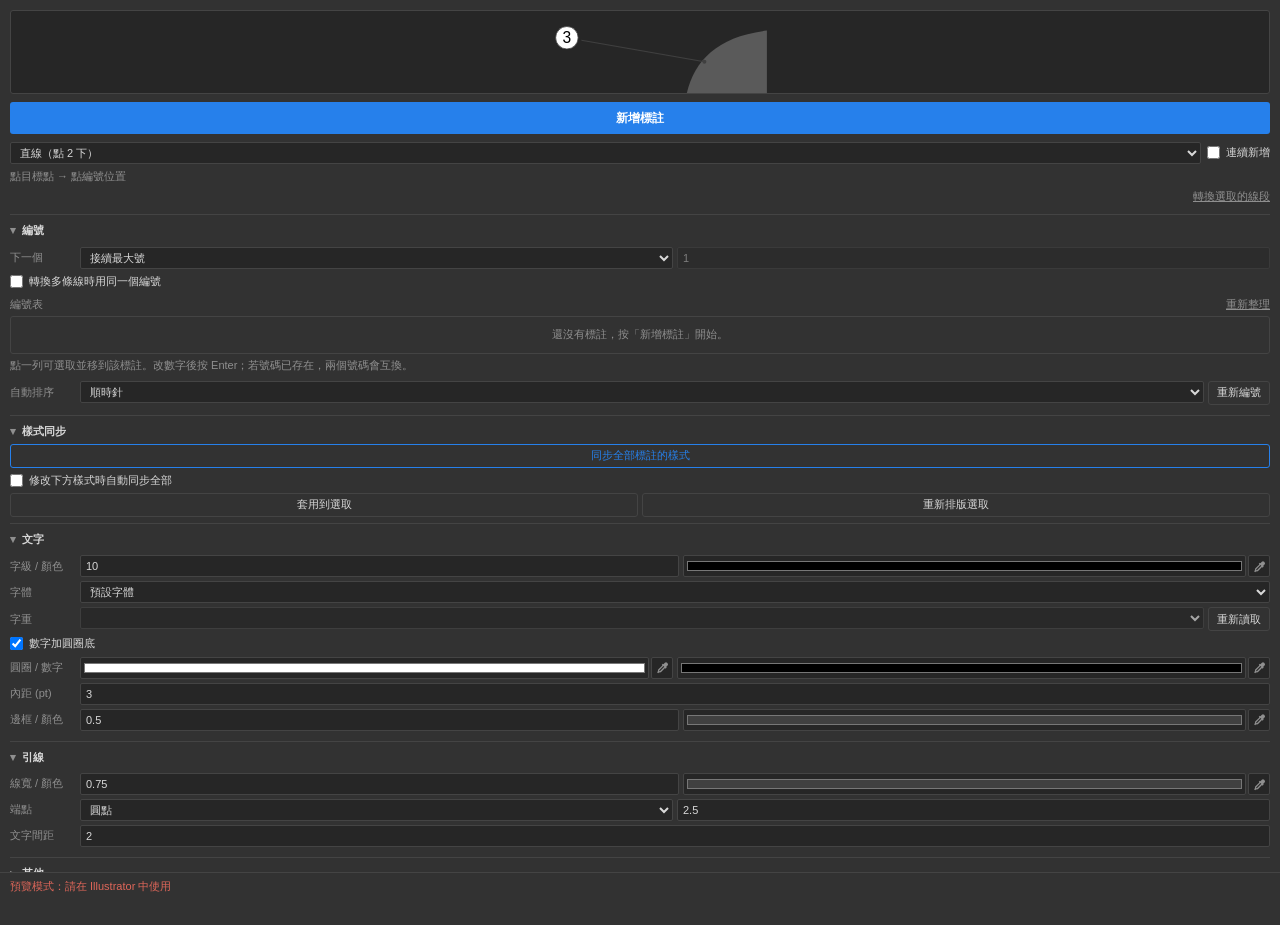
<file: com.cmf.callout/index.html>
<!DOCTYPE html>
<html lang="zh-Hant">
<head>
<meta charset="UTF-8">
<title>CMF Callout</title>
<style>
  :root {
    --bg: #323232;
    --fg: #d8d8d8;
    --muted: #8f8f8f;
    --field: #262626;
    --line: #444444;
    --accent: #2680eb; /* 介面按鈕固定色，不跟引線顏色變動 */
    --product: #5a5a5a;
    --rowhover: rgba(255,255,255,.05);
  }
  :root.light {
    --fg: #2a2a2a;
    --muted: #6e6e6e;
    --field: #fafafa;
    --line: #c8c8c8;
    --product: #b9b9b9;
    --rowhover: rgba(0,0,0,.05);
  }
  * { box-sizing: border-box; }
  html, body { margin: 0; background: var(--bg); color: var(--fg); }
  body {
    font: 11px/1.4 "Adobe Clean", "Segoe UI", "PingFang TC", "Microsoft JhengHei", sans-serif;
    padding: 10px 10px 34px;
    user-select: none;
  }

  /* 預覽：跟著樣式即時變化 */
  .preview {
    background: var(--field);
    border: 1px solid var(--line);
    border-radius: 3px;
    height: 84px;
    margin-bottom: 8px;
  }
  .preview svg { width: 100%; height: 100%; display: block; }

  .add {
    width: 100%;
    height: 32px;
    border: 0;
    border-radius: 3px;
    background: var(--accent);
    color: #fff;
    font: inherit;
    font-size: 12px;
    font-weight: 600;
    cursor: pointer;
  }
  .add:hover { filter: brightness(1.1); }
  .add.active {
    background: transparent;
    color: var(--accent);
    box-shadow: inset 0 0 0 2px var(--accent);
    animation: pulse 1.4s ease-in-out infinite;
  }
  @keyframes pulse { 50% { box-shadow: inset 0 0 0 2px transparent; } }
  @media (prefers-reduced-motion: reduce) { .add.active { animation: none; } }

  .addopts { display: grid; grid-template-columns: 1fr auto; gap: 6px; align-items: center; margin-top: 6px; }
  .tip { color: var(--muted); margin: 4px 0 0; }
  .convertrow { margin: 4px 0 10px; text-align: right; }
  .link {
    background: none; border: 0; padding: 0;
    color: var(--muted); font: inherit; cursor: pointer; text-decoration: underline;
  }
  .link:hover { color: var(--fg); }

  details { border-top: 1px solid var(--line); padding: 6px 0; }
  summary { cursor: pointer; font-weight: 600; padding: 2px 0 4px; list-style: none; }
  summary::-webkit-details-marker { display: none; }
  summary::before { content: "▸"; display: inline-block; width: 12px; color: var(--muted); }
  details[open] summary::before { content: "▾"; }

  .row { display: grid; grid-template-columns: 64px 1fr; align-items: center; gap: 6px; margin: 4px 0; }
  .row > label:first-child { color: var(--muted); }
  .pair { display: flex; gap: 4px; }
  .pair > * { flex: 1; min-width: 0; }

  input[type=text], input[type=number], select {
    width: 100%; height: 22px; padding: 0 5px;
    background: var(--field); color: var(--fg);
    border: 1px solid var(--line); border-radius: 2px; font: inherit;
  }
  input[type=color] {
    width: 100%; height: 22px; padding: 1px;
    background: var(--field); border: 1px solid var(--line); border-radius: 2px;
  }
  input:disabled { opacity: .45; }
  .colorbox { display: flex; gap: 2px; min-width: 0; }
  .colorbox input[type=color] { flex: 1; min-width: 0; }
  .pick {
    flex: 0 0 22px; height: 22px; padding: 0;
    display: grid; place-items: center;
    background: var(--field); color: var(--muted);
    border: 1px solid var(--line); border-radius: 2px; cursor: pointer;
  }
  .pick:hover { color: var(--fg); border-color: var(--muted); }
  .pick.active { color: #fff; background: var(--accent); border-color: var(--accent); }
  .pick:disabled { opacity: .45; cursor: default; }
  .pick svg { width: 13px; height: 13px; display: block; }
  input:focus, select:focus, button:focus-visible { outline: 1px solid var(--accent); outline-offset: 0; }
  .check { display: flex; align-items: center; gap: 6px; margin: 5px 0; }
  .check input { margin: 0; }
  .hidden { display: none !important; }

  .btn {
    height: 24px; padding: 0 8px;
    background: transparent; color: var(--fg);
    border: 1px solid var(--line); border-radius: 3px;
    font: inherit; cursor: pointer;
  }
  .btn:hover { border-color: var(--muted); }
  .btn.strong { border-color: var(--accent); color: var(--accent); }
  .grid2 { display: grid; grid-template-columns: 1fr 1fr; gap: 4px; margin-top: 4px; }
  .setnum { display: grid; grid-template-columns: 1fr 48px; gap: 4px; margin-top: 4px; }

  /* 編號表 */
  .tablebar { display: flex; justify-content: space-between; align-items: center; margin: 8px 0 4px; }
  .tablebar span { color: var(--muted); }
  .numtable { border: 1px solid var(--line); border-radius: 3px; max-height: 210px; overflow-y: auto; }
  .numrow {
    display: grid; grid-template-columns: 52px 1fr auto;
    align-items: center; gap: 8px;
    padding: 3px 6px; cursor: pointer;
    border-bottom: 1px solid var(--line);
  }
  .numrow:last-child { border-bottom: 0; }
  .numrow:hover { background: var(--rowhover); }
  .numrow input { height: 20px; text-align: center; font-weight: 600; }
  .numrow .count { color: var(--muted); }
  .numrow .go { color: var(--muted); }
  .numrow:hover .go { color: var(--fg); }
  .empty { padding: 10px; color: var(--muted); text-align: center; }

  .status {
    position: fixed; left: 0; right: 0; bottom: 0;
    padding: 6px 10px;
    background: var(--bg); border-top: 1px solid var(--line);
    color: var(--muted);
    white-space: nowrap; overflow: hidden; text-overflow: ellipsis;
  }
  .status.error { color: #e0675a; }
</style>
</head>
<body>

<div class="preview">
  <svg id="preview" viewBox="0 0 260 84" aria-label="標註樣式預覽"></svg>
</div>

<button class="add" id="btnAdd">新增標註</button>
<div class="addopts">
  <select id="lineMode" aria-label="線條模式">
    <option value="straight">直線（點 2 下）</option>
    <option value="elbow">折線（點 3 下）</option>
    <option value="free">自由折線</option>
  </select>
  <label class="check"><input type="checkbox" id="continuous"> 連續新增</label>
</div>
<button class="btn strong hidden" id="btnFinish" style="width:100%;margin-top:6px">完成這條線</button>
<p class="tip" id="modeTip"></p>
<div class="convertrow">
  <button class="link" id="btnConvert" title="已用鋼筆或線段工具畫好的線（從產品畫向編號），選取後一次轉換">轉換選取的線段</button>
</div>

<details open>
  <summary>編號</summary>
  <div class="row">
    <label for="startMode">下一個</label>
    <div class="pair">
      <select id="startMode">
        <option value="auto">接續最大號</option>
        <option value="manual">指定</option>
      </select>
      <input type="number" id="startNumber" min="1" value="1">
    </div>
  </div>
  <label class="check"><input type="checkbox" id="sameNumber"> 轉換多條線時用同一個編號</label>

  <div class="tablebar">
    <span id="tableInfo">編號表</span>
    <button class="link" id="btnRefresh">重新整理</button>
  </div>
  <div class="numtable" id="numTable"><div class="empty">還沒有標註，按「新增標註」開始。</div></div>
  <p class="tip">點一列可選取並移到該標註。改數字後按 Enter；若號碼已存在，兩個號碼會互換。</p>

  <div class="row" style="margin-top:8px">
    <label for="sortMode">自動排序</label>
    <div class="pair">
      <select id="sortMode">
        <option value="clockwise">順時針</option>
        <option value="topdown">由上到下</option>
        <option value="leftright">由左到右</option>
        <option value="order">補齊空號</option>
      </select>
      <button class="btn" id="btnRenumber" style="flex:0 0 auto">重新編號</button>
    </div>
  </div>
</details>

<details open>
  <summary>樣式同步</summary>
  <button class="btn strong" id="btnSync" style="width:100%">同步全部標註的樣式</button>
  <label class="check"><input type="checkbox" id="autoSync"> 修改下方樣式時自動同步全部</label>
  <div class="grid2">
    <button class="btn" id="btnRestyle">套用到選取</button>
    <button class="btn" id="btnRelayout" title="用直接選取工具移動線條錨點後，讓編號重新對齊">重新排版選取</button>
  </div>
</details>

<details open>
  <summary>文字</summary>
  <div class="row">
    <label for="fontSize">字級 / 顏色</label>
    <div class="pair">
      <input type="number" id="fontSize" min="1" step="0.5" value="10">
      <input type="color" id="textColor" value="#000000">
    </div>
  </div>
  <div class="row">
    <label for="fontFamily">字體</label>
    <select id="fontFamily"><option value="">預設字體</option></select>
  </div>
  <div class="row">
    <label for="fontStyle">字重</label>
    <div class="pair">
      <select id="fontStyle" disabled></select>
      <button class="btn" id="btnFonts" style="flex:0 0 auto" title="安裝新字體後，重新讀取字體清單">重新讀取</button>
    </div>
  </div>
  <input type="hidden" id="fontName">
  <label class="check"><input type="checkbox" id="badge"> 數字加圓圈底</label>
  <div id="badgeRows">
    <div class="row">
      <label for="badgeColor">圓圈 / 數字</label>
      <div class="pair">
        <input type="color" id="badgeColor" value="#2b7bd6">
        <input type="color" id="badgeTextColor" value="#ffffff">
      </div>
    </div>
    <div class="row">
      <label for="badgePadding">內距 (pt)</label>
      <input type="number" id="badgePadding" min="0" step="0.5" value="2">
    </div>
    <div class="row">
      <label for="badgeStrokeWidth">邊框 / 顏色</label>
      <div class="pair">
        <input type="number" id="badgeStrokeWidth" min="0" step="0.25" value="0" title="邊框粗細 (pt)，0 = 無邊框">
        <input type="color" id="badgeStrokeColor" value="#000000">
      </div>
    </div>
  </div>
</details>

<details open>
  <summary>引線</summary>
  <div class="row">
    <label for="lineWidth">線寬 / 顏色</label>
    <div class="pair">
      <input type="number" id="lineWidth" min="0.1" step="0.25" value="0.75">
      <input type="color" id="lineColor" value="#2b7bd6">
    </div>
  </div>
  <div class="row">
    <label for="endStyle">端點</label>
    <div class="pair">
      <select id="endStyle">
        <option value="dot">圓點</option>
        <option value="arrow">箭頭</option>
        <option value="none">無</option>
        <option value="style">繪圖樣式</option>
      </select>
      <input type="number" id="endSize" min="0.5" step="0.5" value="2.5" title="端點大小 (pt)">
    </div>
  </div>
  <div class="row" id="styleRow">
    <label for="styleName">樣式名稱</label>
    <input type="text" id="styleName" value="CMF_Arrow" title="文件裡繪圖樣式的名稱，可在樣式中設定箭頭">
  </div>
  <div class="row">
    <label for="gap">文字間距</label>
    <input type="number" id="gap" min="0" step="0.5" value="2" title="編號與線頭的距離 (pt)">
  </div>
</details>

<details>
  <summary>其他</summary>
  <div class="setnum">
    <button class="btn" id="btnSetNumber">把選取的標註設為</button>
    <input type="number" id="setNumberValue" min="1" value="1" aria-label="編號">
  </div>
  <div class="grid2">
    <button class="btn" id="btnSelectAll">選取全部標註</button>
    <button class="btn" id="btnToggle">顯示 / 隱藏圖層</button>
  </div>
</details>

<div class="status" id="status">就緒</div>

<script>
(function () {
  var cep = window.__adobe_cep__;
  var KEY = "cmfCalloutSettings";
  var STYLE_FIELDS = ["fontSize", "textColor", "fontName", "badge", "badgeColor", "badgeTextColor", "badgePadding",
    "badgeStrokeWidth", "badgeStrokeColor", "lineWidth", "lineColor", "endStyle", "endSize", "styleName", "gap"];
  var FIELDS = ["lineMode", "continuous", "startMode", "startNumber", "sortMode", "sameNumber", "autoSync"].concat(STYLE_FIELDS);
  var MODE_TIPS = {
    straight: "點目標點 → 點編號位置",
    elbow: "點目標點 → 點轉折點 → 點編號位置",
    free: "左鍵持續加點，按「完成這條線」或快捷鍵完成"
  };
  var $ = function (id) { return document.getElementById(id); };

  // ---------- 主題：跟隨 Illustrator 介面亮度 ----------
  function applyTheme() {
    if (!cep) return;
    try {
      var env = JSON.parse(cep.getHostEnvironment());
      var c = env.appSkinInfo.panelBackgroundColor.color;
      var r = Math.round(c.red), g = Math.round(c.green), b = Math.round(c.blue);
      var root = document.documentElement;
      root.style.setProperty("--bg", "rgb(" + r + "," + g + "," + b + ")");
      var lum = (0.299 * r + 0.587 * g + 0.114 * b) / 255;
      root.classList.toggle("light", lum > 0.55);
      if (lum <= 0.55) {
        var f = function (v) { return Math.max(0, Math.round(v * 0.78)); };
        root.style.setProperty("--field", "rgb(" + f(r) + "," + f(g) + "," + f(b) + ")");
      } else {
        root.style.removeProperty("--field");
      }
    } catch (e) {}
  }

  // ---------- 與 ExtendScript 溝通 ----------
  function extensionPath() {
    if (!cep) return "";
    var p = decodeURI(cep.getSystemPath("extension"));
    return /^file:\/\/\/[A-Za-z]:/.test(p) ? p.replace("file:///", "") : p.replace("file://", "");
  }

  function q(obj) { return JSON.stringify(JSON.stringify(obj)); }

  function run(expr, cb, quiet) {
    if (!cep) { setStatus("請在 Illustrator 中開啟此面板", true); return; }
    cep.evalScript(expr, function (raw) {
      var r;
      try { r = JSON.parse(raw); } catch (e) { r = { ok: false, msg: "腳本錯誤：" + raw }; }
      if (!quiet && r.msg) setStatus(r.msg, !r.ok);
      if (cb) cb(r);
    });
  }

  function callHost(fn, obj, cb, quiet) {
    run("CMF." + fn + "(" + (obj ? q(obj) : "") + ")", cb, quiet);
  }

  function setStatus(msg, isError) {
    var s = $("status");
    s.textContent = msg;
    s.classList.toggle("error", !!isError);
  }

  // ---------- 設定 ----------
  function readSettings() {
    var o = {};
    FIELDS.forEach(function (k) {
      var el = $(k);
      if (el.type === "checkbox") o[k] = el.checked;
      else if (el.type === "number") o[k] = parseFloat(el.value) || 0;
      else o[k] = el.value;
    });
    o.hostPath = extensionPath() + "/jsx/host.jsx";
    return o;
  }

  function loadSettings() {
    try {
      var o = JSON.parse(localStorage.getItem(KEY) || "{}");
      FIELDS.forEach(function (k) {
        if (o[k] === undefined) return;
        var el = $(k);
        if (el.type === "checkbox") el.checked = !!o[k]; else el.value = o[k];
      });
    } catch (e) {}
  }

  var saveTimer = null;
  function saveSettings() {
    var o = readSettings();
    try { localStorage.setItem(KEY, JSON.stringify(o)); } catch (e) {}
    clearTimeout(saveTimer);
    saveTimer = setTimeout(function () { if (cep) callHost("saveSettings", o, null, true); }, 400);
  }

  // ---------- 預覽 ----------
  function isDark(hex) {
    var h = hex.replace("#", "");
    var r = parseInt(h.substr(0, 2), 16), g = parseInt(h.substr(2, 2), 16), b = parseInt(h.substr(4, 2), 16);
    return (0.299 * r + 0.587 * g + 0.114 * b) < 60;
  }

  function renderPreview() {
    var o = readSettings();
    $("badgeRows").classList.toggle("hidden", !o.badge);
    $("styleRow").classList.toggle("hidden", o.endStyle !== "style");
    $("startNumber").disabled = o.startMode === "auto";
    $("badgeStrokeColor").disabled = !(o.badgeStrokeWidth > 0);
    $("modeTip").textContent = MODE_TIPS[o.lineMode] || "";
    updateFinishButton();

    var scale = 1.6;
    // 編號端 → (轉折) → 目標點
    var pts = o.lineMode === "straight"
      ? [[70, 30], [196, 52]]
      : [[62, 24], [128, 24], [196, 52]];
    var S = pts[0], S1 = pts[1], E = pts[pts.length - 1], E1 = pts[pts.length - 2];
    var lw = Math.max(0.6, o.lineWidth * scale), es = o.endSize * scale;
    var parts = ['<path d="M178 84 C 186 50, 210 26, 260 20 L260 84 Z" fill="var(--product)"/>'];

    var ux = E[0] - E1[0], uy = E[1] - E1[1], L = Math.sqrt(ux * ux + uy * uy);
    ux /= L; uy /= L;
    var lineEnd = E;
    if (o.endStyle === "arrow") {
      var len = es * 1.6, hw = es * 0.5, bx = E[0] - ux * len, by = E[1] - uy * len;
      lineEnd = [bx, by];
      parts.push('<path d="M' + E[0] + ' ' + E[1] + ' L' + (bx - uy * hw) + ' ' + (by + ux * hw) +
        ' L' + (bx + uy * hw) + ' ' + (by - ux * hw) + 'Z" fill="' + o.lineColor + '"/>');
    }
    var poly = pts.slice(0, -1).concat([lineEnd]).map(function (p) { return p.join(","); }).join(" ");
    parts.push('<polyline points="' + poly + '" fill="none" stroke-linejoin="round" stroke="' + o.lineColor +
      '" stroke-width="' + lw + '"/>');
    if (o.endStyle === "dot") {
      parts.push('<circle cx="' + E[0] + '" cy="' + E[1] + '" r="' + es / 2 + '" fill="' + o.lineColor + '"/>');
    }

    // 編號沿第一段的反方向推出去
    var dx = S[0] - S1[0], dy = S[1] - S1[1], dl = Math.sqrt(dx * dx + dy * dy);
    dx /= dl; dy /= dl;
    var fs = Math.max(6, o.fontSize * scale), gap = o.gap * scale;
    var pf = previewFont(o);
    var font = pf.family + '" font-weight="' + pf.weight + '" font-style="' + (pf.italic ? "italic" : "normal");
    if (o.badge) {
      var R = fs * 0.42 + o.badgePadding * scale;
      var bsw = (o.badgeStrokeWidth || 0) * scale;
      var cx = S[0] + dx * (gap + R + bsw / 2), cy = S[1] + dy * (gap + R + bsw / 2);
      parts.push('<circle cx="' + cx + '" cy="' + cy + '" r="' + R + '" fill="' + o.badgeColor + '"' +
        (bsw > 0 ? ' stroke="' + o.badgeStrokeColor + '" stroke-width="' + bsw + '"' : '') + '/>');
      parts.push('<text x="' + cx + '" y="' + cy + '" fill="' + o.badgeTextColor + '" font-size="' + fs +
        '" font-family="' + font + '" text-anchor="middle" dominant-baseline="central">3</text>');
    } else {
      var w = fs * 0.3, h = fs * 0.36;
      var ext = Math.min(Math.abs(dx) > 0.001 ? w / Math.abs(dx) : 1e9, Math.abs(dy) > 0.001 ? h / Math.abs(dy) : 1e9);
      var tx = S[0] + dx * (gap + ext), ty = S[1] + dy * (gap + ext);
      var light = document.documentElement.classList.contains("light");
      var tc = light || !isDark(o.textColor) ? o.textColor : "#e6e6e6";
      parts.push('<text x="' + tx + '" y="' + ty + '" fill="' + tc + '" font-size="' + fs +
        '" font-family="' + font + '" text-anchor="middle" dominant-baseline="central">3</text>');
    }
    $("preview").innerHTML = parts.join("");
  }

  // ---------- 字體選單 ----------
  // fonts：{ 家族: [[字重, PostScript 名稱], ...] }，快取在 localStorage，避免每次開面板都掃描
  var FONT_KEY = "cmfCalloutFonts";
  var fonts = {}, fontIndex = {}; // fontIndex：PostScript 名稱 → [家族, 字重]

  function setFontData(list) {
    fonts = {}; fontIndex = {};
    list.forEach(function (f) {
      if (!fonts[f[0]]) fonts[f[0]] = [];
      fonts[f[0]].push([f[1], f[2]]);
      fontIndex[f[2]] = [f[0], f[1]];
    });
    var fam = $("fontFamily");
    var families = Object.keys(fonts).sort(function (a, b) { return a.localeCompare(b); });
    var html = '<option value="">預設字體</option>';
    families.forEach(function (name) {
      html += '<option value="' + name.replace(/"/g, "&quot;") + '">' + name.replace(/</g, "&lt;") + '</option>';
    });
    fam.innerHTML = html;
    syncFontSelects();
  }

  // 依目前的 PostScript 名稱，把兩個選單切到對應位置
  function syncFontSelects() {
    var hit = fontIndex[$("fontName").value];
    $("fontFamily").value = hit ? hit[0] : "";
    fillStyles(hit ? hit[1] : null);
  }

  function fillStyles(selected) {
    var fam = $("fontFamily").value, st = $("fontStyle");
    var styles = fonts[fam] || [];
    st.disabled = !styles.length;
    st.innerHTML = styles.map(function (s) {
      return '<option value="' + s[1].replace(/"/g, "&quot;") + '">' + s[0].replace(/</g, "&lt;") + '</option>';
    }).join("");
    if (!styles.length) return;
    var pick = null;
    styles.forEach(function (s) { if (s[0] === selected) pick = s[1]; });
    if (!pick) {
      // 換家族時，優先選一般字重
      styles.forEach(function (s) { if (!pick && /^(regular|roman|book|normal|w3|medium)$/i.test(s[0])) pick = s[1]; });
    }
    st.value = pick || styles[0][1];
  }

  function setFontName(name) {
    var el = $("fontName");
    if (el.value === name) return;
    el.value = name;
    el.dispatchEvent(new Event("change"));
  }

  function loadFonts(force) {
    if (!force) {
      try {
        var cached = JSON.parse(localStorage.getItem(FONT_KEY) || "null");
        if (cached && cached.length) { setFontData(cached); return; }
      } catch (e) {}
    }
    if (!cep) return;
    setStatus("讀取字體清單中…");
    run("CMF.listFonts()", function (r) {
      if (!r.ok || !r.fonts) return;
      try { localStorage.setItem(FONT_KEY, JSON.stringify(r.fonts)); } catch (e) {}
      setFontData(r.fonts);
    });
  }

  $("fontFamily").addEventListener("change", function () {
    fillStyles(null);
    setFontName($("fontFamily").value ? $("fontStyle").value : "");
  });
  $("fontStyle").addEventListener("change", function () { setFontName($("fontStyle").value); });
  $("btnFonts").addEventListener("click", function () { loadFonts(true); });

  // 預覽用：PostScript 名稱 → CSS 字體設定
  function previewFont(o) {
    var hit = fontIndex[o.fontName];
    if (!hit) return { family: "sans-serif", weight: 400, italic: false };
    var st = hit[1];
    var weight = /thin|hairline|w1/i.test(st) ? 200 : /extralight|ultralight|light|w2|w3/i.test(st) ? 300
      : /semibold|demibold|w6/i.test(st) ? 600 : /extrabold|ultrabold|heavy|black|w8|w9/i.test(st) ? 800
      : /bold|w7/i.test(st) ? 700 : /medium|w5/i.test(st) ? 500 : 400;
    return { family: "'" + hit[0].replace(/'/g, "") + "', sans-serif", weight: weight, italic: /italic|oblique/i.test(st) };
  }

  // ---------- 取色 ----------
  // 每個顏色欄位旁加一個滴管按鈕：按下後點畫布上的物件，取它的顏色
  var DROPPER = '<svg viewBox="0 0 16 16" fill="currentColor" aria-hidden="true"><path d="M13.7 2.3a2 2 0 0 0-2.8 0L9.2 4 8.5 3.3 7.1 4.7l.7.7-5.1 5.1-.5 2.4-.9.9 1.4 1.4.9-.9 2.4-.5 5.1-5.1.7.7 1.4-1.4-.7-.7 1.7-1.7a2 2 0 0 0 0-2.8zM5.1 12.3l-1.3.3.3-1.3 5.1-5.1 1 1z"/></svg>';
  var STROKE_FIRST = { lineColor: true, badgeStrokeColor: true };
  var picking = null, pickTimer = null, pickBusy = false, pickStart = 0;

  Array.prototype.forEach.call(document.querySelectorAll('input[type=color]'), function (input) {
    var box = document.createElement("span");
    box.className = "colorbox";
    input.parentNode.insertBefore(box, input);
    box.appendChild(input);
    var btn = document.createElement("button");
    btn.className = "pick";
    btn.type = "button";
    btn.title = "從畫布上的物件取色";
    btn.innerHTML = DROPPER;
    btn.addEventListener("click", function () {
      if (picking === input.id) { stopPick("已取消取色"); return; }
      startPick(input.id, btn);
    });
    box.appendChild(btn);
    // 顏色欄位停用時，滴管也停用
    new MutationObserver(function () { btn.disabled = input.disabled; })
      .observe(input, { attributes: true, attributeFilter: ["disabled"] });
  });

  function startPick(id, btn) {
    if (!cep) { setStatus("請在 Illustrator 中開啟此面板", true); return; }
    if (adding) stopAdd(true);
    if (picking) stopPick();
    callHost("beginPick", null, function (r) {
      if (!r.ok) return;
      picking = id;
      pickStart = Date.now();
      btn.classList.add("active");
      setStatus("點一下畫布上要取色的物件（再按一次滴管或 Esc 取消）");
      pickTimer = setInterval(pollPick, 150);
    });
  }

  function stopPick(msg, isError) {
    clearInterval(pickTimer);
    pickTimer = null;
    picking = null;
    Array.prototype.forEach.call(document.querySelectorAll(".pick.active"), function (b) { b.classList.remove("active"); });
    if (cep) cep.evalScript("CMF.endPick()", function () {});
    if (msg) setStatus(msg, isError);
  }

  function pollPick() {
    if (!picking || pickBusy) return;
    if (Date.now() - pickStart > 20000) { stopPick("取色逾時，已取消"); return; }
    pickBusy = true;
    var id = picking;
    run("CMF.pollPick(" + q({ prefer: STROKE_FIRST[id] ? "stroke" : "fill" }) + ")", function (r) {
      pickBusy = false;
      if (picking !== id || !r || r.state !== "done") return;
      if (r.ok && r.hex) {
        var input = $(id);
        input.value = r.hex;
        input.dispatchEvent(new Event("input"));
        input.dispatchEvent(new Event("change"));
      }
      stopPick(r.msg, !r.ok);
    }, true);
  }

  // ---------- 編號表 ----------
  var refreshing = false;
  function refreshTable() {
    if (!cep || refreshing) return;
    refreshing = true;
    run("CMF.listNumbers()", function (r) {
      refreshing = false;
      var box = $("numTable");
      var items = (r && r.items) || [];
      var total = items.reduce(function (s, it) { return s + it.count; }, 0);
      $("tableInfo").textContent = items.length ? "編號表：" + items.length + " 個編號，" + total + " 個標註" : "編號表";
      if (!items.length) {
        box.innerHTML = '<div class="empty">還沒有標註，按「新增標註」開始。</div>';
        return;
      }
      // 正在編輯某一格時不重畫，避免打字被打斷
      if (box.contains(document.activeElement) && document.activeElement.tagName === "INPUT") return;
      box.innerHTML = "";
      items.forEach(function (it) {
        var row = document.createElement("div");
        row.className = "numrow";
        row.innerHTML = '<input type="number" min="1" value="' + it.num + '" aria-label="編號 ' + it.num + '">' +
          '<span class="count">' + (it.count > 1 ? it.count + " 處" : "1 處") + '</span>' +
          '<span class="go">選取</span>';
        var input = row.querySelector("input");
        input.addEventListener("click", function (e) { e.stopPropagation(); });
        input.addEventListener("keydown", function (e) {
          if (e.key === "Enter") input.blur();
          if (e.key === "Escape") { input.value = it.num; input.blur(); }
        });
        input.addEventListener("change", function () {
          var to = parseInt(input.value, 10);
          if (!(to > 0) || to === it.num) { input.value = it.num; return; }
          callHost("changeNumber", { from: it.num, to: to }, function () { setTimeout(refreshTable, 0); });
        });
        row.addEventListener("click", function () { callHost("selectNumber", { num: it.num, center: true }); });
        box.appendChild(row);
      });
    }, true);
  }

  // ---------- 互動新增 ----------
  function updateFinishButton() {
    $("btnFinish").classList.toggle("hidden", !(adding && $("lineMode").value === "free"));
  }

  function finishFree() {
    if (!adding) return;
    run("CMF.finishFree(" + q(readSettings()) + ")", function (r) {
      if (!r.ok) return;
      afterAdded(r);
      if ($("continuous").checked) setStatus(r.msg + "，繼續點下一個目標點");
      else stopAdd(false);
    });
  }

  var adding = false, pollTimer = null, polling = false, idleSince = 0;
  var IDLE_LIMIT = 45000; // 連續模式閒置太久自動結束，避免誤轉換其他線段

  function startAdd() {
    if (!cep) { setStatus("請在 Illustrator 中開啟此面板", true); return; }
    if (picking) stopPick();
    callHost("beginAdd", null, function (r) {
      if (!r.ok) return;
      adding = true;
      idleSince = Date.now();
      $("btnAdd").textContent = "結束新增";
      $("btnAdd").classList.add("active");
      updateFinishButton();
      if (!r.msg) setStatus(MODE_TIPS[$("lineMode").value]);
      pollTimer = setInterval(poll, 200);
    });
  }

  function stopAdd(keepTool) {
    clearInterval(pollTimer);
    pollTimer = null;
    adding = false;
    $("btnAdd").textContent = "新增標註";
    $("btnAdd").classList.remove("active");
    updateFinishButton();
    run("CMF.endAdd(" + (keepTool ? "true" : "false") + "," + q(readSettings()) + ")", afterAdded);
  }

  function afterAdded(r) {
    if (r && r.ok && r.next && $("startMode").value === "manual") {
      $("startNumber").value = r.next;
      saveSettings();
    }
    refreshTable();
  }

  function poll() {
    if (polling || !adding) return;
    polling = true;
    run("CMF.pollAdd(" + q(readSettings()) + ")", function (r) {
      polling = false;
      if (!adding || !r) return;
      if (r.state === "drawing") { idleSince = Date.now(); return; }
      if (r.state === "error") { setStatus(r.msg, true); stopAdd(true); return; }
      if (r.state === "done") {
        idleSince = Date.now();
        afterAdded(r);
        if ($("continuous").checked) {
          setStatus(r.msg + "，繼續點下一個目標點");
        } else {
          setStatus(r.msg);
          stopAdd(false);
        }
        return;
      }
      if ($("continuous").checked && Date.now() - idleSince > IDLE_LIMIT) {
        setStatus("閒置過久，已結束新增");
        stopAdd(true);
      }
    }, true);
  }

  // ---------- 樣式自動同步 ----------
  var syncTimer = null;
  function scheduleSync() {
    if (!$("autoSync").checked || !cep) return;
    clearTimeout(syncTimer);
    syncTimer = setTimeout(function () { callHost("syncAll", readSettings()); }, 700);
  }

  // ---------- 事件 ----------
  FIELDS.forEach(function (k) {
    var isStyle = STYLE_FIELDS.indexOf(k) >= 0;
    var handler = function () {
      renderPreview();
      saveSettings();
      if (isStyle) scheduleSync();
    };
    $(k).addEventListener("input", handler);
    $(k).addEventListener("change", handler);
  });

  $("btnAdd").addEventListener("click", function () { if (adding) stopAdd(false); else startAdd(); });
  $("btnFinish").addEventListener("click", finishFree);
  document.addEventListener("keydown", function (e) {
    if (e.key === "Escape" && picking) { stopPick("已取消取色"); return; }
    if (e.key === "Escape" && adding && document.activeElement.tagName !== "INPUT") stopAdd(false);
  });

  $("btnConvert").addEventListener("click", function () { callHost("convert", readSettings(), afterAdded); });
  $("btnRenumber").addEventListener("click", function () { callHost("renumber", readSettings(), refreshTable); });
  $("btnRefresh").addEventListener("click", refreshTable);
  $("btnSync").addEventListener("click", function () { callHost("syncAll", readSettings()); });
  $("btnRestyle").addEventListener("click", function () { callHost("restyle", readSettings()); });
  $("btnRelayout").addEventListener("click", function () { callHost("relayout"); });
  $("btnSelectAll").addEventListener("click", function () { callHost("selectAll"); });
  $("btnToggle").addEventListener("click", function () { callHost("toggleLayer"); });
  $("btnSetNumber").addEventListener("click", function () {
    callHost("setNumber", { num: parseInt($("setNumberValue").value, 10) }, refreshTable);
  });

  // 滑鼠移回面板或切換文件時，更新編號表（使用者可能在畫布上刪除或複製了標註）
  var lastEnter = 0;
  document.body.addEventListener("mouseenter", function () {
    if (adding || Date.now() - lastEnter < 800) return;
    lastEnter = Date.now();
    refreshTable();
  });

  if (cep) {
    try { cep.addEventListener("com.cmf.callout.add", function () { if (adding) stopAdd(false); else startAdd(); }); } catch (e) {}
    try { cep.addEventListener("com.cmf.callout.finish", finishFree); } catch (e) {}
    try { cep.addEventListener("documentAfterActivate", refreshTable); } catch (e) {}
    try { cep.addEventListener("com.adobe.csxs.events.ThemeColorChanged", function () { applyTheme(); renderPreview(); }); } catch (e) {}
  }

  applyTheme();
  loadSettings();
  loadFonts(false);
  renderPreview();
  saveSettings();
  refreshTable();
  if (!cep) setStatus("預覽模式：請在 Illustrator 中使用", true);
})();
</script>
</body>
</html>
</file>
<file: CMFTool/css/panel.css>
/* CMF Tool — 顏色由 js/app.js 依 Illustrator 的介面亮度調整
 * 風格：乾淨、圓潤。圓角分三層（欄位 6、按鈕和分段 8～10、卡片 14，分頁列是膠囊），
 * 深度只用在有意義的地方（選到的分段浮起來、示範框和設定卡片），焦點一定看得到 */
:root {
  --bg: #323232;
  --fg: #dcdcdc;
  --muted: #8f8f8f;
  --field: #262626;
  --line: #464646;
  --line-soft: #3a3a3a;
  --accent: #2680eb;
  --accent-fg: #ffffff;
  --paper: #e4e4e4;        /* 標註的圖：像白紙，顏色看起來跟工作區上一樣 */
  --pop: #3c3c3c;          /* 浮出來的設定 */
  --raise: #4a4a4a;        /* 選到的分段（分頁、類型）：比背景亮、浮起來 */
  --surface: rgba(255, 255, 255, .05);      /* 按鈕的底 */
  --surface-hi: rgba(255, 255, 255, .09);
  --ring: rgba(38, 128, 235, .35);          /* 焦點外圈 */
  --r-field: 6px; --r-ctl: 8px; --r-card: 14px;
  --paper-prod: #c4c4c4;
  --hover: rgba(255, 255, 255, .05);
  --warn: #e0a43a;
  --error: #e5675f;
}
:root.light {
  --fg: #262626;
  --muted: #6e6e6e;
  --field: #fafafa;
  --line: #c4c4c4;
  --line-soft: #dadada;
  --paper: #ffffff;
  --paper-prod: #d8d8d8;
  --pop: #ffffff;
  --raise: #ffffff;
  --surface: rgba(0, 0, 0, .04);
  --surface-hi: rgba(0, 0, 0, .08);
  --hover: rgba(0, 0, 0, .05);
  --warn: #9a6200;
  --error: #c42b1c;
}

* { box-sizing: border-box; }
html, body { margin: 0; background: var(--bg); color: var(--fg); }
body {
  font: 11px/1.4 "Adobe Clean", "Segoe UI", "PingFang TC", "Microsoft JhengHei", sans-serif;
  padding: 0 10px 36px;
  user-select: none;
}
[hidden], .hidden { display: none !important; }

/* 細捲軸 */
::-webkit-scrollbar { width: 6px; height: 6px; }
::-webkit-scrollbar-track, ::-webkit-scrollbar-corner { background: transparent; }
::-webkit-scrollbar-thumb { background: var(--line); border-radius: 3px; }
::-webkit-scrollbar-thumb:hover { background: var(--muted); }
.muted { color: var(--muted); }

/* ---------- 分頁：膠囊裡的圖示，選到的浮起來、寫出名稱 ---------- */
.tabs {
  position: sticky; top: 0; z-index: 5;
  display: flex; align-items: center; gap: 6px;
  margin: 0 -10px 8px; padding: 8px 10px;
  background: var(--bg);
}
.tab-track { display: flex; gap: 2px; padding: 3px; background: var(--field); border-radius: 999px; }
.light .tab-track, .light .types { background: rgba(0, 0, 0, .06); }   /* 淺色介面：底比選到的白色深一點 */
.tab {
  display: flex; align-items: center; gap: 5px;
  height: 28px; padding: 0 9px;
  border: 0; border-radius: 999px; background: none;
  color: var(--muted); font: inherit; font-size: 11.5px; font-weight: 600;
  cursor: pointer; transition: background-color .2s, color .2s, box-shadow .2s;
}
.tab svg { flex: none; width: 16px; height: 16px; }
.tab:hover { color: var(--fg); }
.tab.is-active { color: var(--fg); background: var(--raise); box-shadow: 0 1px 3px rgba(0, 0, 0, .3); }
.tabs .reload { margin-left: auto; }
.tab { justify-content: center; min-width: 34px; }
@media (prefers-reduced-motion: reduce) { .tab { transition: none; } }

/* ---------- 表單 ---------- */
input[type=text], input[type=number], select {
  width: 100%; height: 24px; padding: 0 7px;
  background: var(--field); color: var(--fg);
  border: 1px solid var(--line-soft); border-radius: var(--r-field);
  font: inherit;
}
select:disabled, input:disabled { opacity: .45; }
input[type=color] {
  width: 100%; height: 24px; padding: 2px;
  background: var(--field); border: 1px solid var(--line-soft); border-radius: var(--r-field);
}
input[type=color]::-webkit-color-swatch-wrapper { padding: 0; }
input[type=color]::-webkit-color-swatch { border: 0; border-radius: 4px; }
input:focus, select:focus { outline: none; border-color: var(--accent); box-shadow: 0 0 0 2px var(--ring); }
button:focus-visible { outline: none; box-shadow: 0 0 0 2px var(--ring); }
input::placeholder { color: var(--muted); }

.row { display: grid; grid-template-columns: 60px 1fr; align-items: center; gap: 6px; margin: 5px 0; }
.row > label:first-child { color: var(--muted); }
.pair { display: flex; gap: 4px; }
.pair > * { flex: 1; min-width: 0; }
.pair > .btn { flex: 0 0 auto; }
.pair > .check { margin: 0; }
.check { display: flex; align-items: center; gap: 7px; margin: 7px 0; cursor: pointer; white-space: nowrap; }
.check input { margin: 0; accent-color: var(--accent); }

.btn {
  height: 26px; padding: 0 10px;
  background: var(--surface); color: var(--fg);
  border: 1px solid var(--line-soft); border-radius: var(--r-ctl);
  font: inherit; cursor: pointer; white-space: nowrap;
  transition: background-color .15s, border-color .15s;
}
.btn:hover { background: var(--surface-hi); }
.btn:disabled { opacity: .5; cursor: default; }
.btn.strong { border-color: var(--accent); color: var(--accent); }
.btn.quiet { background: none; border-color: transparent; color: var(--muted); }
.btn.quiet:hover { color: var(--fg); background: var(--surface); }
.link {
  background: none; border: 0; padding: 0;
  color: var(--muted); font: inherit; cursor: pointer;
}
.link:hover { color: var(--fg); text-decoration: underline; }
.icon-btn {
  width: 24px; height: 24px; padding: 0;
  display: inline-grid; place-items: center;
  background: none; border: 0; border-radius: 999px;
  color: var(--muted); cursor: pointer;
}
.icon-btn:hover { color: var(--fg); background: var(--surface-hi); }
.icon-btn svg { width: 14px; height: 14px; display: block; }
.grid3 { display: grid; grid-template-columns: repeat(3, 1fr); gap: 5px; }
.grid2 { display: grid; grid-template-columns: 1fr 1fr; gap: 5px; }
.mt { margin-top: 6px; }

/* 工具列：圖示按鈕（.ibtn），開關（.tgl-in + label.tbtn，開 = 藍色），說明在滑鼠停上去的泡泡裡 */
.tools { display: flex; flex-wrap: wrap; align-items: center; gap: 4px; margin: 10px 0 4px; }
.tools-more { margin-top: 0; }
.tools-sep { width: 1px; height: 18px; margin: 0 3px; background: var(--line-soft); }
.tools .sp { flex: 1; }
.ibtn {
  flex: none; display: grid; place-items: center; width: 30px; height: 30px; padding: 0;
  background: var(--surface); color: var(--muted);
  border: 0; border-radius: 9px; cursor: pointer;
  transition: background-color .15s, color .15s, box-shadow .15s;
}
.ibtn svg { width: 18px; height: 18px; }
.ibtn:hover { color: var(--fg); background: var(--surface-hi); }
.ibtn:active { transform: translateY(1px); }
.ibtn:disabled { opacity: .45; cursor: default; }
.ibtn[aria-expanded="true"] { color: var(--fg); background: var(--surface-hi); }
.tgl-in:checked + .tbtn { color: var(--fg); background: rgba(38, 128, 235, .22); box-shadow: inset 0 0 0 1px rgba(38, 128, 235, .65); }
.light .tgl-in:checked + .tbtn { color: var(--accent); background: rgba(38, 128, 235, .12); }

/* 說明泡泡（js/app.js）：滑鼠停在有 title 的東西上一下子就出現；名稱粗體，說明在下面 */
.tip {
  position: fixed; z-index: 40; max-width: 230px; padding: 5px 10px 6px; pointer-events: none;
  background: #f4f4f4; color: #1e1e1e; border-radius: 10px;
  font-size: 11px; line-height: 1.45; box-shadow: 0 4px 14px rgba(0, 0, 0, .35);
  animation: tip-in .12s ease-out;
}
.tip b { display: block; font-weight: 600; }
.tip b + span { display: block; margin-top: 1px; color: #5a5a5a; }
.tip::after {
  content: ""; position: absolute; left: var(--tip-x, 50%); margin-left: -4px; bottom: -4px;
  width: 8px; height: 8px; background: #f4f4f4; border-radius: 1px; transform: rotate(45deg);
}
.tip.below::after { bottom: auto; top: -4px; }
.light .tip { background: #2b2b2b; color: #f0f0f0; }
.light .tip::after { background: #2b2b2b; }
.light .tip b + span { color: #bdbdbd; }
@keyframes tip-in { from { opacity: 0; } }
@media (prefers-reduced-motion: reduce) { .tip { animation: none; } }

/* 標註分頁：新增哪一種（編號、色號），選到的浮起來 */
.seg { display: flex; gap: 2px; padding: 2px; margin: 2px 0 8px; background: var(--field); border-radius: 10px; }
.sg {
  flex: 1; display: grid; place-items: center; height: 28px; border-radius: var(--r-ctl);
  color: var(--muted); cursor: pointer; transition: background-color .15s, color .15s;
}
.sg svg { width: 19px; height: 19px; }
.sg:hover { color: var(--fg); }
.tgl-in:checked + .sg { color: var(--fg); font-weight: 600; background: var(--raise); box-shadow: 0 1px 3px rgba(0, 0, 0, .3); }
.tgl-in:focus-visible + .sg { box-shadow: 0 0 0 2px var(--ring); }
.light .seg { background: rgba(0, 0, 0, .06); }
/* 色號：色塊顏色（含滴管）+ 文字 */
.swrow { display: grid; grid-template-columns: auto 70px 1fr; gap: 6px; align-items: center; margin: 0 0 8px; }
/* 文字說明：可以好幾行 */
.noterow { display: grid; grid-template-columns: auto 1fr; gap: 6px; align-items: start; margin: 0 0 8px; }
.noterow textarea:disabled { opacity: .45; }
.noterow textarea {
  display: block; width: 100%; min-height: 44px; padding: 4px 7px; resize: vertical;
  background: var(--field); color: var(--fg); border: 1px solid var(--line-soft); border-radius: var(--r-field);
  font: inherit; line-height: 1.4; user-select: text;
}
.noterow textarea:focus { outline: none; border-color: var(--accent); box-shadow: 0 0 0 2px var(--ring); }
.noterow textarea::placeholder { color: var(--muted); }

/* 主要按鈕 */
.add {
  width: 100%; height: 34px;
  border: 0; border-radius: 10px;
  background: var(--accent); color: var(--accent-fg);
  font: inherit; font-size: 12px; font-weight: 600;
  box-shadow: 0 2px 8px rgba(38, 128, 235, .3);
  cursor: pointer;
}
.add:hover { filter: brightness(1.1); }
.add:disabled { opacity: .55; cursor: default; filter: none; }
.add.active {
  background: transparent; color: var(--accent);
  box-shadow: inset 0 0 0 2px var(--accent);
  animation: pulse 1.4s ease-in-out infinite;
}
@keyframes pulse { 50% { box-shadow: inset 0 0 0 2px transparent; } }
@media (prefers-reduced-motion: reduce) { .add.active { animation: none; } }

/* ---------- 區塊 ---------- */
.sect { margin: 12px 0 10px; }
.sect-head { display: flex; align-items: center; gap: 6px; margin-bottom: 5px; }
.sect-title { font-weight: 600; }
.sect-meta { flex: 1; color: var(--muted); overflow: hidden; text-overflow: ellipsis; white-space: nowrap; }
.sect-meta.warn { color: var(--warn); }

details { border-top: 1px solid var(--line-soft); padding: 9px 0; }
.tools + details { margin-top: 10px; }   /* 工具列下面接收合區塊（尺寸分頁的「其他」）：分隔線不要貼著按鈕 */
summary {
  display: flex; align-items: center; gap: 4px;
  cursor: pointer; list-style: none; font-weight: 600; padding: 1px 0;
}
summary::-webkit-details-marker { display: none; }
summary::before {   /* 圓角的小箭頭 */
  content: ""; width: 5px; height: 5px; margin: 0 5px 0 2px;
  border-right: 1.5px solid var(--muted); border-bottom: 1.5px solid var(--muted); border-radius: 0 0 1px 0;
  transform: rotate(-45deg); transition: transform .15s;
}
details[open] > summary::before { transform: rotate(45deg); }
details[open] > summary { margin-bottom: 4px; }
summary .count { font-weight: 400; color: var(--muted); }
.sub { margin: 10px 0 2px; color: var(--muted); font-size: 10px; letter-spacing: .04em; }

/* ---------- 標註分頁 ---------- */
/* 樣式的圖（標註、尺寸分頁共用）：點圖上的部位打開它的設定卡片，卡片在圖的下面、不會蓋住圖
   （js/figcard.js；標註的圖在 js/callout.js 的 figure，尺寸的在 js/dimension.js 的 dimFigure） */
.fig-wrap { margin: 8px 0 6px; }
.cfig {
  position: relative; background: var(--paper); border-radius: var(--r-card); overflow: hidden;
  box-shadow: 0 1px 2px rgba(0, 0, 0, .3), 0 6px 18px rgba(0, 0, 0, .18);
}
.light .cfig { box-shadow: 0 0 0 1px var(--line-soft), 0 4px 14px rgba(0, 0, 0, .06); }
.cfig svg { display: block; width: 100%; height: auto; }
.cfig .prod { fill: var(--paper-prod); }
.cfig [data-part] { cursor: pointer; }
.cfig [data-scrub-for] { cursor: ew-resize; }   /* 可以左右拖曳改大小 */
/* 只有點擊範圍（.hit）收滑鼠：文字的字框比字高，會蓋到旁邊的線 */
.cfig [data-part] > :not(.hit) { pointer-events: none; }
.cfig .hit { fill: transparent; stroke: none; }
.cfig polyline.hit { fill: none; stroke: transparent; pointer-events: stroke; }
.cfig .hl {
  fill: none; stroke: var(--accent); stroke-width: 1.2; stroke-dasharray: 3 2;
  opacity: 0; pointer-events: none; transition: opacity .12s;
}
.cfig .hl.glow { stroke-dasharray: none; stroke-opacity: .45; stroke-linecap: round; stroke-linejoin: round; }
.cfig .fig-hint { fill: #7a7a7a; font-size: 10px; pointer-events: none; }
.cfig [data-part]:hover .hl { opacity: .6; }
.cfig [data-part].sel .hl, .cfig [data-part]:focus .hl { opacity: 1; }
.cfig [data-part]:focus { outline: none; }
/* 沒有圓圈底、端點是「無」、不畫延伸線：滑過圖或選到時才出現虛線 */
.cfig .ghost { fill: none; stroke: #8a8a8a; stroke-width: 1; stroke-dasharray: 2 2; opacity: 0; transition: opacity .12s; }
.cfig:hover .ghost, .cfig .sel .ghost { opacity: 1; }
@media (prefers-reduced-motion: reduce) { .cfig .hl, .cfig .ghost { transition: none; } }

/* 示範框左上角：切換示範的物件（尺寸分頁：矩形、圓）。圖是白紙的顏色，深色介面也一樣 */
.fig-mode { position: absolute; left: 8px; top: 8px; display: flex; gap: 2px; padding: 2px; border-radius: 999px; background: rgba(0, 0, 0, .07); }
.fm { display: grid; place-items: center; width: 28px; height: 22px; border-radius: 999px; color: #707070; cursor: pointer; }
.fm:hover { color: #303030; }
.fm svg { width: 15px; height: 15px; }
.tgl-in:checked + .fm { color: #1f1f1f; background: #fff; box-shadow: 0 1px 3px rgba(0, 0, 0, .18); }
.tgl-in:focus-visible + .fm { box-shadow: 0 0 0 2px var(--ring); }
/* 示範框右上角：重設大小 */
.fig-reset {
  position: absolute; right: 8px; top: 8px; display: grid; place-items: center; width: 26px; height: 26px; padding: 0;
  border: 0; border-radius: 999px; background: rgba(0, 0, 0, .07); color: #707070; cursor: pointer;
}
.fig-reset:hover { color: #303030; background: rgba(0, 0, 0, .12); }
.fig-reset svg { width: 14px; height: 14px; }

/* 設定卡片：小三角指著選到的部位（--caret） */
.pop {
  position: relative; margin-top: 10px;
  padding: 8px 10px 6px;
  background: var(--pop); border: 1px solid var(--line-soft); border-radius: var(--r-card);
  box-shadow: 0 6px 18px rgba(0, 0, 0, .22);
  animation: pop-in .15s ease-out;
}
@keyframes pop-in { from { opacity: 0; } }   /* 不移動：卡片的位置照它量到的位置算 */
@media (prefers-reduced-motion: reduce) { .pop { animation: none; } }
.pop::before {
  content: ""; position: absolute; top: -6px; left: var(--caret, 50%); margin-left: -5px;
  width: 9px; height: 9px; background: var(--pop);
  border-left: 1px solid var(--line-soft); border-top: 1px solid var(--line-soft); border-radius: 2px 0 0 0;
  transform: rotate(45deg);
}
.pop-head { display: flex; align-items: center; justify-content: space-between; margin: -2px -4px 2px 0; }
.pop-title { color: var(--fg); font-size: 11px; font-weight: 600; }
.pop[data-mode=rect] .only-circle, .pop[data-mode=circle] .only-rect,
.pop[data-mode=rect] .only-len, .pop[data-mode=circle] .only-len,
.pop[data-mode=len] .only-circle, .pop[data-mode=len] .only-rect:not(.and-len) { display: none; }
.pane > .check:first-child { margin-top: 2px; }
.addopts { display: grid; grid-template-columns: 1fr auto auto; gap: 8px; align-items: center; margin-top: 6px; }
.addopts .check { margin: 0; }
#btnFinish { width: 100%; margin-top: 6px; }

.colorbox { display: flex; gap: 2px; min-width: 0; }
.colorbox input[type=color] { flex: 1; min-width: 0; }
.pick {
  flex: 0 0 24px; height: 24px; padding: 0;
  display: grid; place-items: center;
  background: var(--field); color: var(--muted);
  border: 1px solid var(--line-soft); border-radius: var(--r-field); cursor: pointer;
}
.pick:hover { color: var(--fg); border-color: var(--muted); }
.pick.active { color: #fff; background: var(--accent); border-color: var(--accent); }
.pick:disabled { opacity: .45; cursor: default; }
.pick svg { width: 13px; height: 13px; display: block; }

/* 編號表 */
.numtable { border: 1px solid var(--line-soft); border-radius: 10px; max-height: 260px; overflow-y: auto; }
.numrow {
  display: grid; grid-template-columns: 38px 1fr auto;
  align-items: center; gap: 6px;
  height: 28px; padding: 0 6px 0 4px;
  border-bottom: 1px solid var(--line-soft);
  cursor: pointer;
}
.numrow:last-child { border-bottom: 0; }
.numrow:hover { background: var(--hover); }
.numrow input {
  height: 20px; padding: 0; text-align: center; font-weight: 600;
  background: transparent; border-color: transparent;
}
.numrow input:hover { border-color: var(--line); }
.numrow input:focus { background: var(--field); }
.numrow input::-webkit-inner-spin-button, .numrow input::-webkit-outer-spin-button { -webkit-appearance: none; margin: 0; }
/* 下拉箭頭平常隱藏，滑過該列才出現 */
.numrow select {
  -webkit-appearance: none; appearance: none;
  height: 20px; padding: 0 16px 0 4px;
  background: transparent no-repeat right 4px center / 8px 5px;
  border-color: transparent;
  overflow: hidden; text-overflow: ellipsis; white-space: nowrap;
}
.numrow:hover select, .numrow select:focus {
  background-image: url("data:image/svg+xml,%3Csvg xmlns='http://www.w3.org/2000/svg' viewBox='0 0 8 5'%3E%3Cpath d='M.5.5 4 4 7.5.5' fill='none' stroke='%238f8f8f' stroke-width='1.2'/%3E%3C/svg%3E");
}
.numrow select:hover { border-color: var(--line); }
.numrow select:focus { background-color: var(--field); }
.numrow select option { color: var(--fg); background: var(--field); }
.numrow select.is-empty { color: var(--muted); }
.numrow.is-missing select { color: var(--warn); }
.numrow .count { color: var(--muted); font-size: 10px; min-width: 14px; text-align: right; }
.empty { padding: 12px; color: var(--muted); text-align: center; }

/* ---------- Excel 分頁 ---------- */
.file { display: flex; gap: 8px; align-items: center; min-height: 32px; }
.file-info { flex: 1; min-width: 0; }
.file-name { font-size: 12px; font-weight: 600; overflow: hidden; text-overflow: ellipsis; white-space: nowrap; }
.file-name.is-empty { font-weight: 400; color: var(--muted); }
.file-dir { color: var(--muted); overflow: hidden; text-overflow: ellipsis; white-space: nowrap; }
.choices { margin-top: 6px; border-color: var(--accent); }
.check-row { display: flex; align-items: center; justify-content: space-between; gap: 8px; }
.check-row .link { flex: 0 0 auto; }
.source-row { display: flex; gap: 8px; align-items: baseline; margin: 4px 0 10px; color: var(--muted); }
.source-row:empty { display: none; }

.bind-row { display: flex; gap: 4px; }
.namebox {
  flex: 1; min-width: 0;
  font: 12px Consolas, "SF Mono", Menlo, monospace !important;
}

.result {
  margin: 8px 0 2px; padding: 6px 8px;
  background: var(--field); border-radius: 10px;
  user-select: text;
}
.result p { margin: 0; }
.result p + p { margin-top: 3px; }
.result .warn { color: var(--warn); }
.result .error { color: var(--error); }
.result .time { color: var(--muted); }

.cmf-foot { display: flex; align-items: center; gap: 6px; margin-top: 6px; }
.cmf-foot span { flex: 1; color: var(--muted); overflow: hidden; text-overflow: ellipsis; white-space: nowrap; }

.ref-list { display: flex; flex-wrap: wrap; gap: 4px; }
.ref-list .muted { margin: 0; }
.ref-chip {
  height: 20px; padding: 0 8px;
  font: 10.5px Consolas, "SF Mono", Menlo, monospace;
  color: var(--fg); background: var(--field);
  border: 1px solid var(--line-soft); border-radius: 999px; cursor: pointer;
}
.ref-chip:hover { border-color: var(--muted); }
.ref-chip.is-selected { border-color: var(--accent); color: var(--accent); }
.ref-chip.is-table { font-family: inherit; }
.ref-chip.is-cmf { border-color: var(--accent); }

/* ---------- 縮放分頁 ---------- */
.size-grid {
  display: grid; grid-template-columns: 30px 1fr 1fr;
  align-items: center; gap: 5px 6px; margin: 8px 0 4px;
}
.size-grid > label { color: var(--muted); }
.size-grid .head { color: var(--muted); font-size: 10px; letter-spacing: .04em; }
.size-grid .now { overflow: hidden; text-overflow: ellipsis; white-space: nowrap; }
.unit-field { position: relative; min-width: 0; }
.unit-field input { padding-right: 24px; }
.unit-field .unit {
  position: absolute; top: 0; right: 6px; bottom: 0;
  display: flex; align-items: center;
  color: var(--muted); pointer-events: none;
}
.scope .check { margin: 4px 0; }
.scope .check span { overflow: hidden; text-overflow: ellipsis; }
.hint { margin: 8px 0 0; color: var(--muted); }
.hint + details { margin-top: 12px; }
.btn.block { width: 100%; height: 28px; margin: 2px 0 2px; }

/* ---------- 尺寸分頁 ---------- */
input.invalid { border-color: var(--error); }

/* 尺寸分頁的版面參考 Specees：上面一列是類型圖示和「標尺寸」按鈕；寬高標在哪一邊用示範框裡矩形四邊的圓點選
   （.pad 蓋在示範框上，圓點的位置由 js/dimension.js 照畫出來的矩形放，left、top 是 %） */
.tgl-in { position: absolute; width: 1px; height: 1px; opacity: 0; pointer-events: none; }

.dim-bar { display: flex; flex-wrap: wrap; align-items: center; gap: 8px 6px; margin: 2px 0 0; }
/* 類型：一條分段，選到的浮起來（可以多選） */
.types { display: flex; gap: 2px; padding: 2px; background: var(--field); border-radius: 10px; }
.ticon {
  display: grid; place-items: center;
  width: 32px; height: 30px; border-radius: var(--r-ctl);
  color: var(--muted); opacity: .6; cursor: pointer;
  transition: background-color .15s, opacity .15s;
}
.ticon svg { width: 21px; height: 21px; }
.ticon:hover { opacity: 1; }
.tgl-in:checked + .ticon { color: var(--fg); opacity: 1; background: var(--raise); box-shadow: 0 1px 3px rgba(0, 0, 0, .3); }
.dim-bar .sp { flex: 1; }
.go {
  flex: none; display: flex; align-items: center; justify-content: center; width: 58px; height: 34px; padding: 0;
  background: var(--accent); color: var(--accent-fg); font: inherit; font-size: 12px; font-weight: 600; white-space: nowrap;
  border: 0; border-radius: 10px; cursor: pointer;
  box-shadow: 0 2px 8px rgba(38, 128, 235, .3);
}
.go svg { flex: none; width: 20px; height: 20px; }
.go:hover { filter: brightness(1.1); }
.go:active { transform: translateY(1px); }
.go:disabled { opacity: .55; cursor: default; filter: none; }
.go:focus-visible { box-shadow: 0 0 0 2px var(--bg), 0 0 0 4px var(--accent); }
/* 兩點距離：外框按鈕；標的時候（.active）填滿、閃動，跟「新增標註」一樣 */
.go.alt { width: 40px; background: transparent; color: var(--accent); box-shadow: inset 0 0 0 1.5px var(--accent); }
.go.alt.active { background: var(--accent); color: var(--accent-fg); animation: pulse-go 1.4s ease-in-out infinite; }
@keyframes pulse-go { 50% { box-shadow: 0 0 0 3px rgba(38, 128, 235, .35); } }
@media (prefers-reduced-motion: reduce) { .go.alt.active { animation: none; } }

.pad { position: absolute; top: 0; right: 0; bottom: 0; left: 0; pointer-events: none; }
.pad[hidden] { display: none; }
.dot {
  position: absolute; width: 14px; height: 14px; margin: -7px 0 0 -7px; pointer-events: auto;
  border: 1.5px solid #9a9a9a; border-radius: 50%; background: #fff; cursor: pointer;
  box-shadow: 0 1px 3px rgba(0, 0, 0, .18); transition: background-color .15s, border-color .15s;
}
.dot:hover { border-color: #505050; }
.tgl-in:checked + .dot { border: 3px solid #fff; background: var(--accent); box-shadow: 0 1px 4px rgba(0, 0, 0, .3); }
.tgl-in:focus-visible + .dot, .tgl-in:focus-visible + .ticon { box-shadow: 0 0 0 2px var(--ring); }
.pad.off .dot { opacity: .4; }

/* ---------- 數字欄位（js/numfield.js）：鎖成唯讀時自己畫的游標 ---------- */
input[type=text] { user-select: text; }
input[data-ime-lock] { cursor: text; }
/* 還沒點進去的數字欄位可以左右拖曳改數字 */
input[data-num]:not([data-ime-lock]):not([data-scrub="off"]):not(:disabled) { cursor: ew-resize; }
html.scrubbing, html.scrubbing * { cursor: ew-resize !important; user-select: none !important; }
/* 拖曳圖上的部位時，滑鼠旁邊顯示數值 */
.scrub-tip {
  position: fixed; z-index: 30; padding: 2px 7px; pointer-events: none; white-space: nowrap;
  background: var(--accent); color: var(--accent-fg); border-radius: 999px;
  font-size: 11px; font-variant-numeric: tabular-nums; box-shadow: 0 2px 6px rgba(0, 0, 0, .35);
}
.ime-caret { position: fixed; z-index: 20; width: 1px; background: var(--fg); pointer-events: none; }
.ime-caret.blink { animation: ime-caret 1.06s steps(1) infinite; }
@keyframes ime-caret { 50% { opacity: 0; } }

/* ---------- 狀態列 ---------- */
.status {
  position: fixed; left: 0; right: 0; bottom: 0; z-index: 5;
  padding: 6px 10px;
  background: var(--bg); border-top: 1px solid var(--line-soft);
  color: var(--muted);
  white-space: nowrap; overflow: hidden; text-overflow: ellipsis;
}
.status.error { color: var(--error); }

/* ---------- 取代分頁 ---------- */
.rep-rows { display: flex; flex-direction: column; gap: 5px; margin: 6px 0 4px; }
.rep-row { display: grid; grid-template-columns: minmax(0, 1fr) 10px minmax(0, 1fr) 22px 22px; align-items: center; gap: 3px; }
.rep-row input { width: 100%; min-width: 0; }
.rep-row.is-off .rep-to { border-color: var(--warn); }
.rep-arrow { color: var(--muted); text-align: center; }
.rep-cell { position: relative; min-width: 0; }
.rep-cell input { padding-right: 22px; }
.rep-n {
  position: absolute; top: 0; right: 6px; bottom: 0;
  display: flex; align-items: center;
  color: var(--accent); font-size: 10px; font-variant-numeric: tabular-nums; pointer-events: none;
}
.rep-n.zero { color: var(--muted); }
.rep-row .icon-btn { width: 22px; height: 22px; }
.rep-row .icon-btn:disabled { opacity: .35; cursor: default; background: none; }
.rep-add { margin: 2px 0 0; }
.rep-opts .check { margin: 4px 0; }
</file>
